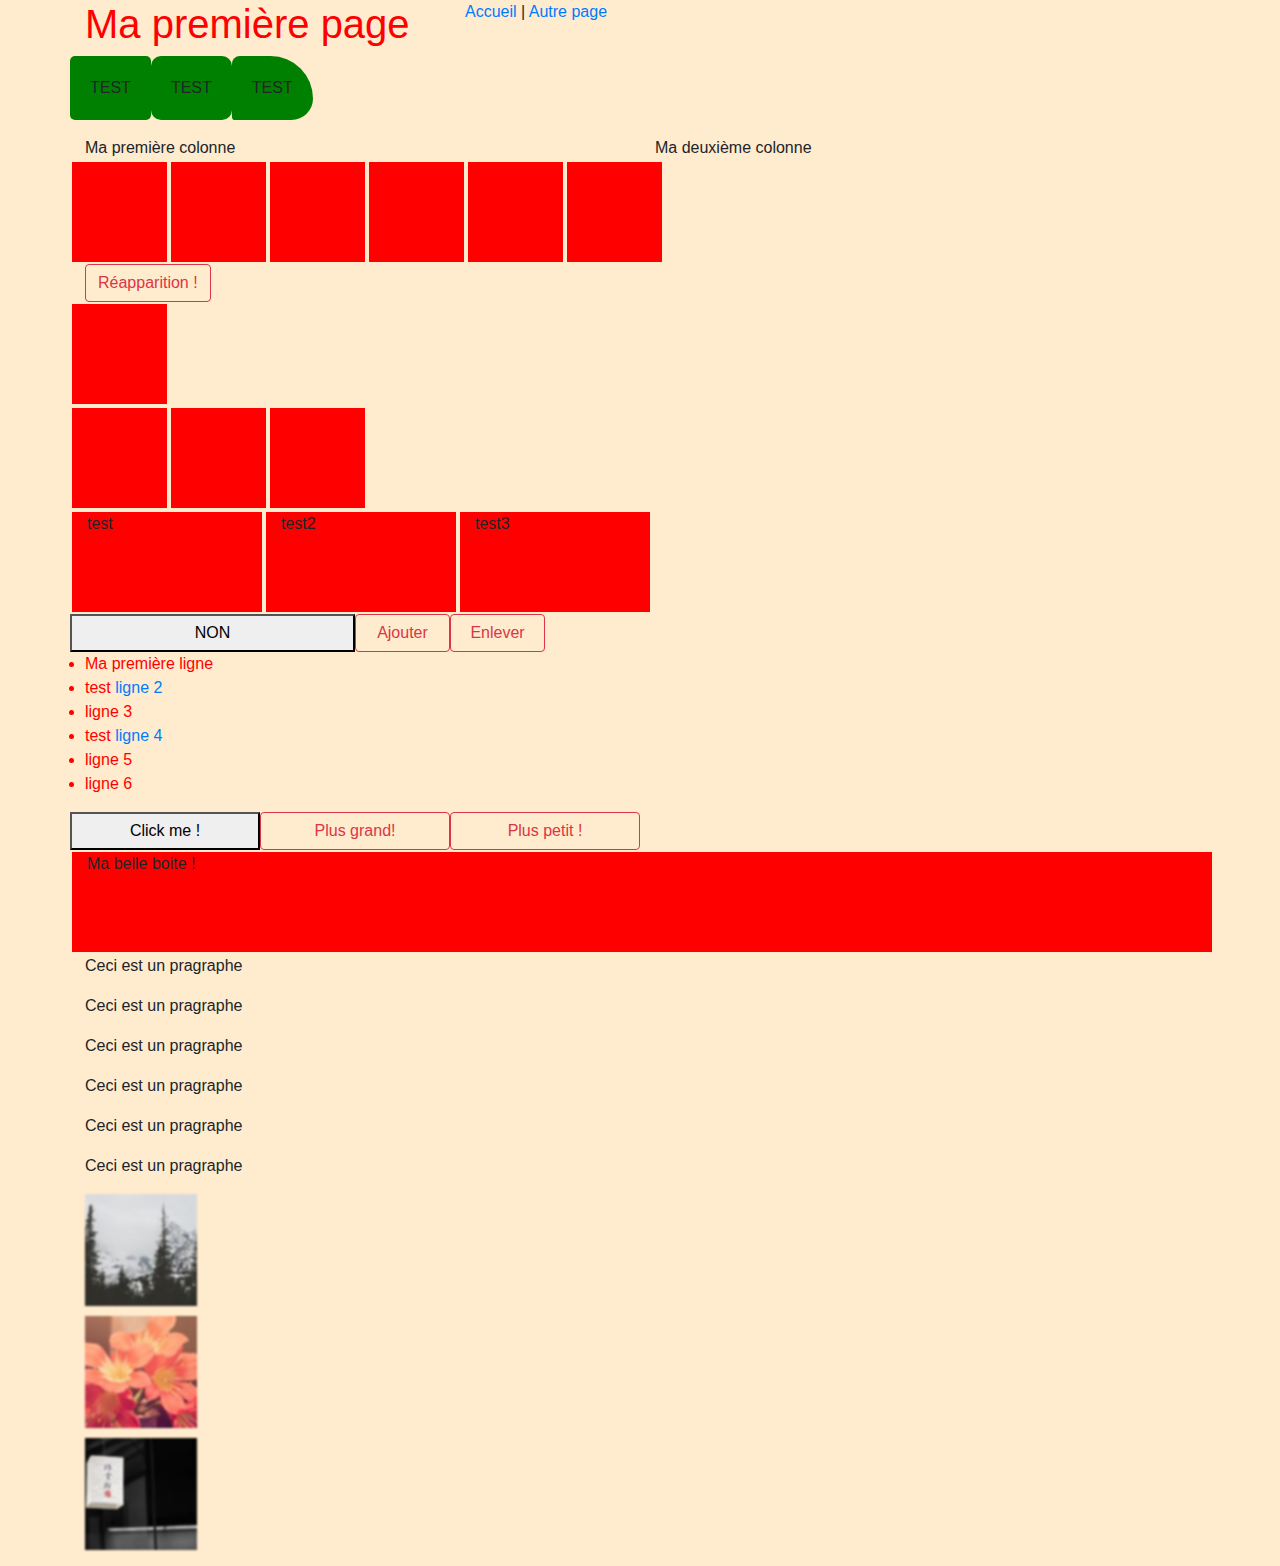
<file: index.html>
<!DOCTYPE html>
<!--
To change this license header, choose License Headers in Project Properties.
To change this template file, choose Tools | Templates
and open the template in the editor.
-->
<html>
    <head>
        <title>Ma première page github</title>
        <script src="monjs.js" type="text/javascript"></script>
        <meta charset="UTF-8">
        <meta name="viewport" content="width=device-width, initial-scale=1.0">
        <link href="https://stackpath.bootstrapcdn.com/bootstrap/4.4.1/css/bootstrap.min.css" rel="stylesheet">
        <link href="style.css" rel="stylesheet">
        <link href="css/style.css" rel="stylesheet">
        <script src="https://code.jquery.com/jquery-3.4.1.min.js"></script>    
        <script src="https://stackpath.bootstrapcdn.com/bootstrap/4.4.1/js/bootstrap.min.js"></script>
    </head>
    <body>
        <div class="container">
            <header class="row">
                <h1 class="col-4">Ma première page</h1>
                <nav class="col-8"> 
                    <a href="/">Accueil</a> | <a href="autre.html">Autre page</a>
                </nav>
            </header>
            <section class="row">
                <p class="exemple1">TEST</p>
                <p class="exemple2">TEST</p>
                <p class="exemple3">TEST</p>                        
            </section>
            <section class="row">
                <div class="col-6">Ma première colonne</div>
                <div class="col-6">Ma deuxième colonne</div>
            </section> 
            <!-- ce dessous je vais creer une div avec une boite rouge -->
            <section  id="effets" class="row">
                <div class="col-1"></div>
            </section> 
            <button id="test" class="btn btn-outline-danger"> Réapparition !</button>
                <section id="effets" class="row">
                <div class="col-1"></div>
                </section>
            <section id="tests" class="row">
                <div id="box1" class="col-1"></div>
                <div id="box2" class="col-1"></div>
                <div id="box3" class="col-1"></div>
            </section>
            <section id="animate" class="row">
                <div class="col-2">
                    test
                </div>
                <div class="col-2">
                    test2
                </div>
                <div class="col-2">
                    test3
                </div>
            </section>
            <section id="ecureuil" class="row">
                <button id="no-alerte" class="col-3">NON</button> <!--// je cree un bouton NOn au dessus des lignes de la liste-->
                <button id="plus" class="col-1 btn btn-outline-danger">Ajouter</button>
                <button id="moins" class="col-1 btn btn-outline-danger">Enlever</button>
                <ul class="col-12">
                    <li>Ma première ligne</li>
                    <li> test <a href="#ecureuil">ligne 2</a></li>
                    <li>ligne 3</li>
                    <li> test <a href="#ecureuil">ligne 4</a></li>
                    <li>ligne 5</li>
                    <li>ligne 6</li>
                </ul>
            </section>
            <section class="row" id="toggle">
                <button id="theToggle" class="col-2">Click me !</button>
                <button id="plusgrand" class="col-2 btn btn-outline-danger taille">Plus grand!</button>
                <button id="pluspetit" class="col-2 btn btn-outline-danger taille">Plus petit !</button>
                <div id="maBoite" class="col-12">Ma belle boite ! </div>
                <p class="col-12">Ceci est un pragraphe</p>
                <p class="col-12">Ceci est un pragraphe</p>
                <p class="col-12">Ceci est un pragraphe</p>
                <p class="col-12">Ceci est un pragraphe</p>
                <p class="col-12">Ceci est un pragraphe</p>
                <p class="col-12">Ceci est un pragraphe</p>
            </section>
            <section id="photos" class="row">
                <nav class="col-2">
                    <ul>                                      
                        <li><img src="images/vignette1.jpg" alt="vignette 1"></li>
                        <li><img src="images/vignette2.jpg" alt="vignette 2"></li>
                        <li><img src="images/vignette3.jpg" alt="vignette 3"></li>                  
                    </ul>
                </nav>
                <div class="col-10">
                    <img src="images/image1.jpg" alt="image 1">
                    <img src="images/image2.jpg" alt="image 2">
                    <img src="images/image3.jpg" alt="image 3">
                    
                </div>
            </section>
              
                      
                  
        <script src="monjs.js"></script>
    </body>
        </div>
</html>
</file>
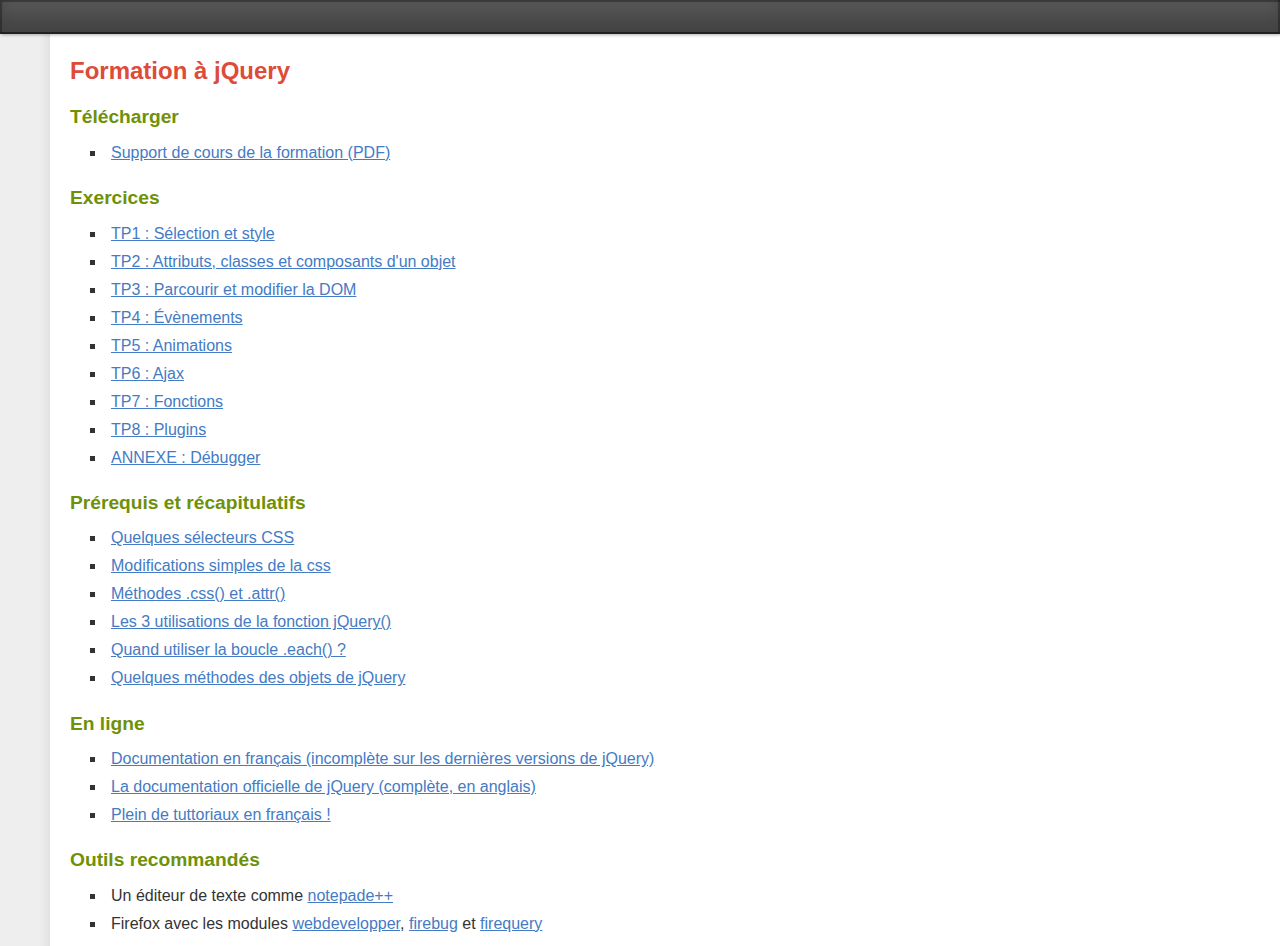
<file: jquery-exercices/index.htm>
<!DOCTYPE html PUBLIC "-//W3C//DTD XHTML 1.1//EN" "http://www.w3.org/TR/xhtml11/DTD/xhtml11.dtd">
<html xmlns="http://www.w3.org/1999/xhtml">
<head>
	<meta http-equiv="Content-Type" content="text/html; charset=utf-8" />
	<title>Execices - Formation jQuery</title>
	<!-- Styles et scripts de base -->
	<script type="text/javascript" src="script/jquery-latest.js"></script>
	<link rel="stylesheet" type="text/css" href="style/style.css" media="screen" />
	<link rel="stylesheet" type="text/css" href="style/sommaire.css" media="screen" />
</head>
<body class="sommaire">
<div id="header">

</div>
<div id="sommaire">
	<h1>Formation à jQuery</h1>
		<h2>Télécharger</h2>
		<ul>
			<li><a href="formation-jquery.pdf">Support de cours de la formation (PDF)</a></li>
		</ul>
		<h2>Exercices</h2>
		<ul>
			<li><a href="tp1.htm">TP1 : Sélection et style</a></li>
			<li><a href="tp2.htm">TP2 : Attributs, classes et composants d'un objet</a></li>
			<li><a href="tp3.htm">TP3 : Parcourir et modifier la DOM</a></li>
			<li><a href="tp4.htm">TP4 : Évènements</a></li>
			<li><a href="tp5.htm">TP5 : Animations</a></li>
			<li><a href="tp6.htm">TP6 : Ajax</a></li>
			<li><a href="tp7.htm">TP7 : Fonctions</a></li>
			<li><a href="tp8.htm">TP8 : Plugins</a></li>
			<li><a href="debugger.htm">ANNEXE : Débugger</a></li>
		</ul>
		<h2>Prérequis et récapitulatifs </h2>
		<ul>
			<li><a href="recap-css-sel.htm">Quelques sélecteurs CSS</a></li>
			<li><a href="recap-css-mod.htm">Modifications simples de la css</a></li>
			<li><a href="recap-attr-css.htm">Méthodes .css() et .attr()</a></li>
			<li><a href="recap-fn-jquery.htm">Les 3 utilisations de la fonction jQuery()</a></li>
			<li><a href="recap-each.htm">Quand utiliser la boucle .each() ?</a></li>
			<li><a href="recap-methodes.htm">Quelques méthodes des objets de jQuery</a></li>
		</ul>
		<h2>En ligne</h2>
		<ul>
			<li><a href="http://jquery.developpeur-web2.com/documentation.php" title="jquery.developpeur-web2.com" >Documentation en français (incomplète sur les dernières versions de jQuery)</a></li>
			<li><a href="http://jquery.com/" title="jquery.com">La documentation officielle de jQuery (complète, en anglais)</a></li>
			<li><a href="http://docs.jquery.com/Tutorials#Tutoriaux_en_Fran.C3.A7ais">Plein de tuttoriaux en fran&ccedil;ais !</a></li>
		</ul>	
		<h2>Outils recommandés</h2>
		<ul>
			<li>Un éditeur de texte comme <a href="http://notepad-plus-plus.org/fr/">notepade++</a></li>
			<li>Firefox avec les modules <a href="http://chrispederick.com/work/web-developer/">webdevelopper</a>, <a href="https://addons.mozilla.org/fr/firefox/addon/firebug/">firebug</a> et <a href="https://addons.mozilla.org/fr/firefox/addon/firequery/">firequery</a></li>
		</ul>
</div>
</body>
</html>
</file>
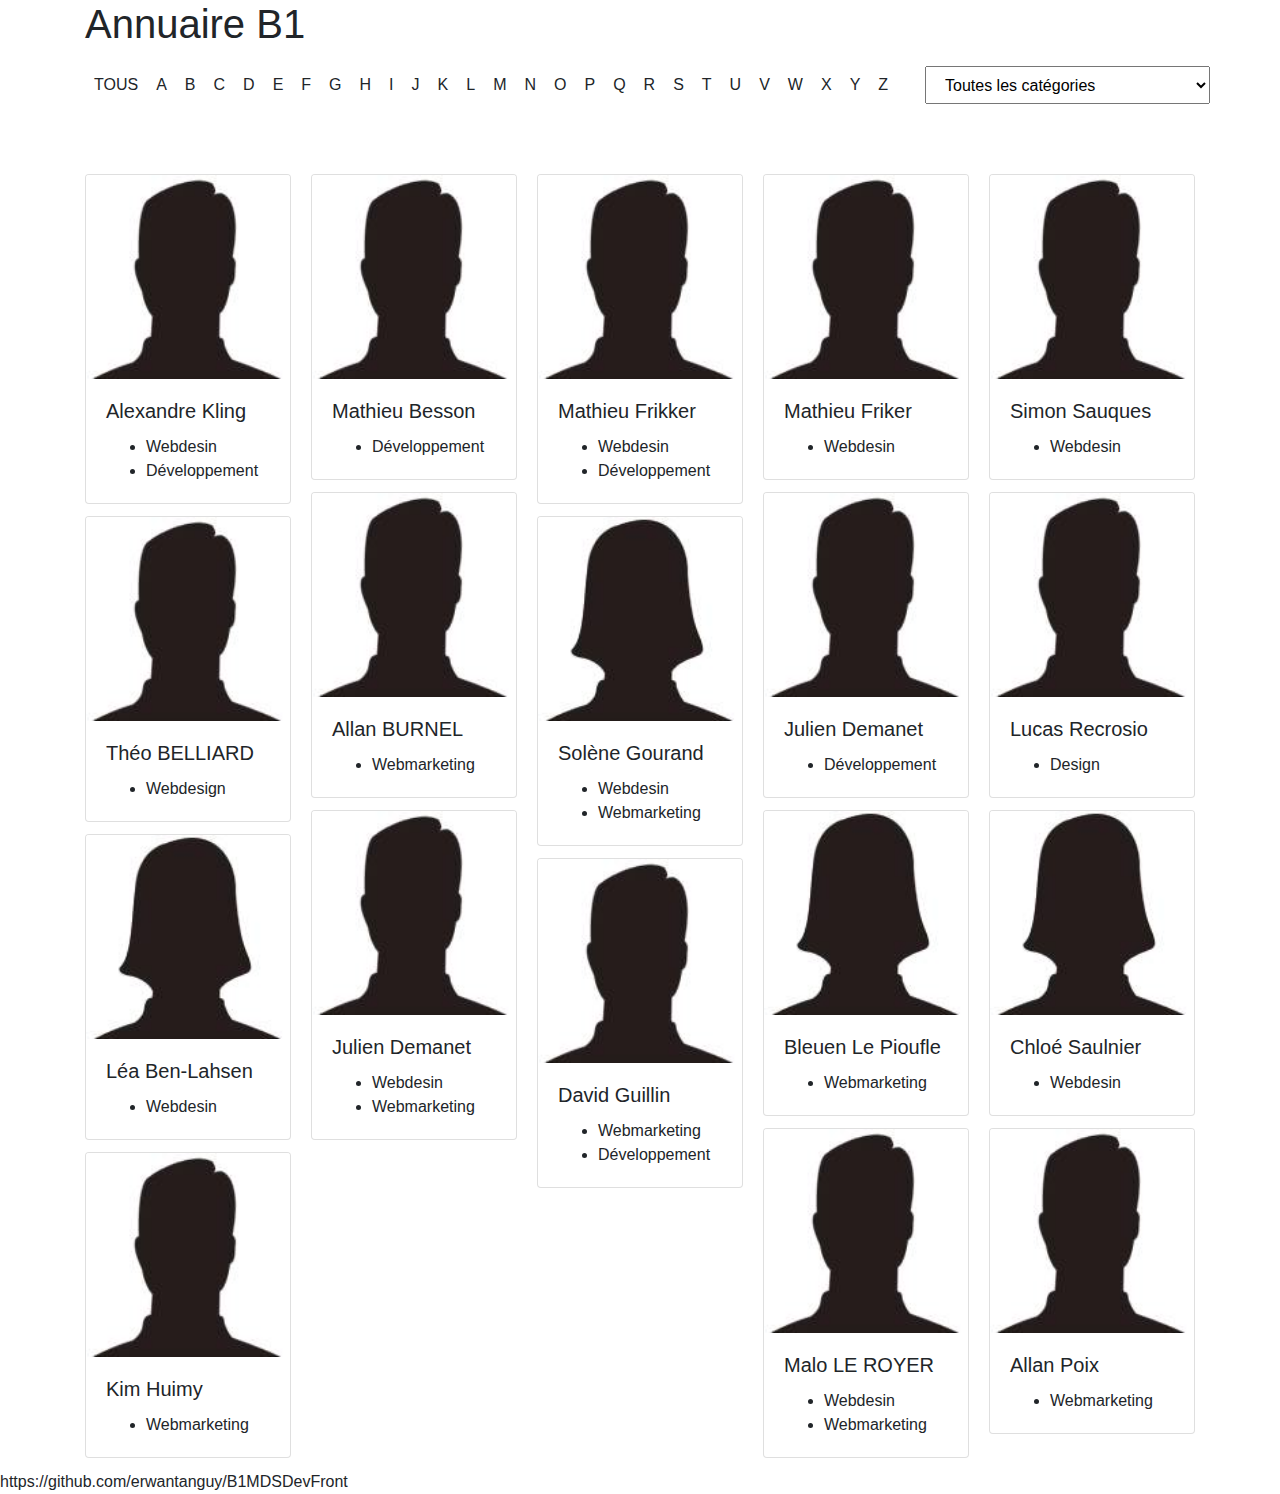
<file: annuaire.html>
<!DOCTYPE html>
<html>
    <head>
        <title>ANNUAIRE B1</title>
        <meta charset="UTF-8">
        <meta name="viewport" content="width=device-width, initial-scale=1.0">
        <link href="https://stackpath.bootstrapcdn.com/bootstrap/4.4.1/css/bootstrap.min.css" rel="stylesheet">
        <link href="css/sstyleannuaire.css" rel="stylesheet">
        <script src="https://code.jquery.com/jquery-3.4.1.min.js"></script>    
        <script src="https://stackpath.bootstrapcdn.com/bootstrap/4.4.1/js/bootstrap.min.js"></script>
    </head>
    <body class="annuaire">
        <div class="container">
            <header class="row">
                <h1 class="col-12">Annuaire B1</h1>
            </header>
            <main class="row">
                <nav class="col-9">
                    <ul class="nav">                       
                        <li class="nav-item">TOUS</li>
                        <li class="nav-item">A</li>
                        <li class="nav-item">B</li>
                        <li class="nav-item">C</li>
                        <li class="nav-item">D</li>
                        <li class="nav-item">E</li>
                        <li class="nav-item">F</li>
                        <li class="nav-item">G</li>
                        <li class="nav-item">H</li>
                        <li class="nav-item">I</li>
                        <li class="nav-item">J</li>
                        <li class="nav-item">K</li>
                        <li class="nav-item">L</li>
                        <li class="nav-item">M</li>
                        <li class="nav-item">N</li>
                        <li class="nav-item">O</li>
                        <li class="nav-item">P</li>
                        <li class="nav-item">Q</li>
                        <li class="nav-item">R</li>
                        <li class="nav-item">S</li>
                        <li class="nav-item">T</li>
                        <li class="nav-item">U</li>
                        <li class="nav-item">V</li>
                        <li class="nav-item">W</li>
                        <li class="nav-item">X</li>
                        <li class="nav-item">Y</li>
                        <li class="nav-item">Z</li>                    
                    </ul>
                </nav>
                <select class="col-3" id="categories">
                    <option value="all" selected> Toutes les catégories</option>
                    <option value="webdesign">Webdesign</option>
                    <option value="webmarketing">Webmarketing</option>
                    <option value="developpement">Développement</option>
                    <option value="design">Design</option>
                </select>
                <section class="col-12"  id="liste">
                    <!--
                    ci dessous les class "card-" sont des class de type bootstrap 
                    les data- on doit mettre data- ensuite on peut mettre la débomination que l'on souhaite
                    
                       balise option
                        balise select
                    
                    
                    -->
                    <div class="card-columns">
                     
                        
                       
                            <article class="card" data-cat="webdesign developpement" data-sexe="h" data-name="K">
                            <img class="card-img-top" alt="Alexandre Kling">
                            <div class="card-body">
                                <h5 class="card-title">Alexandre <span>Kling</span></h5>
                                <ul class="card-text">
                                    <li>Webdesin</li>
                                    <li>Développement</li>
                                </ul>
                            </div>
                        </article> 
                        <article class="card" data-cat="webdesign" data-sexe="h" data-name="B">
                            <img class="card-img-top" alt="Théo BELLIARD">
                            <div class="card-body">
                                <h5 class="card-title">Théo <span>BELLIARD</span></h5>
                                <ul class="card-text">
                                    <li>Webdesign</li>
                                </ul>
                            </div>
                        </article>
                        <article class="card" data-cat="webdesign" data-sexe="f" data-name="B">
                            <img class="card-img-top" alt="Léa Ben-Lahsen">
                            <div class="card-body">
                                <h5 class="card-title">Léa <span>Ben-Lahsen</span></h5>
                                <ul class="card-text">
                                    <li>Webdesin</li>
                                </ul>
                            </div>
                        </article>
                        <article class="card" data-cat="webmarketing" data-sexe="h" data-name="H">
                            <img class="card-img-top" alt="Kim Huimy">
                            <div class="card-body">
                                <h5 class="card-title">Kim <span>Huimy</span></h5>
                                <ul class="card-text">
                                    <li>Webmarketing</li>
                                </ul>
                            </div>
                        </article>
                        <article class="card" data-cat="developpement" data-sexe="h" data-name="B">
                            <img class="card-img-top" alt="Mathieu Besson ">
                            <div class="card-body">
                                <h5 class="card-title">Mathieu <span>Besson</span></h5>
                                <ul class="card-text">
                                    <li>Développement</li>
                                </ul>
                            </div>
                        </article>
                        <article class="card" data-cat="webmarketing" data-sexe="h" data-name="B">
                            <img class="card-img-top" alt="Allan BURNEL">
                            <div class="card-body">
                                <h5 class="card-title">Allan <span>BURNEL</span></h5>
                                <ul class="card-text">
                                    <li>Webmarketing</li>
                                </ul>
                            </div>
                        </article>
                        <article class="card" data-cat="webdesign webmarketing" data-sexe="h" data-name="D">
                            <img class="card-img-top" alt="Julien Demanet">
                            <div class="card-body">
                                <h5 class="card-title">Julien <span>Demanet</span></h5>
                                <ul class="card-text">
                                    <li>Webdesin</li>
                                    <li>Webmarketing</li>
                                </ul>
                            </div>
                        </article>
                        <article class="card" data-cat="webdesign developpement" data-sexe="h" data-name="F">
                            <img class="card-img-top" alt="Mathieu Frikker">
                            <div class="card-body">
                                <h5 class="card-title">Mathieu <span>Frikker</span></h5>
                                <ul class="card-text">
                                    <li>Webdesin</li>
                                    <li>Développement</li>
                                </ul>
                            </div>
                        </article>
                        <article class="card" data-cat="webdesign webmarketing" data-sexe="f" data-name="G">
                            <img class="card-img-top" alt="Solene Gourand">
                            <div class="card-body">
                                <h5 class="card-title">Solène <span>Gourand</span></h5>
                                <ul class="card-text">
                                    <li>Webdesin</li>
                                    <li>Webmarketing</li>
                                </ul>
                            </div>
                        </article>
                        <article class="card" data-cat="webmarketing developpement" data-sexe="h" data-name="G">
                            <img class="card-img-top" alt="David Guillin">
                            <div class="card-body">
                                <h5 class="card-title">David <span>Guillin</span></h5>
                                <ul class="card-text">
                                    <li>Webmarketing</li>
                                    <li>Développement</li>
                                </ul>
                            </div>
                        </article>
                        <article class="card" data-cat="webdesign" data-sexe="h" data-name="F">
                            <img class="card-img-top" alt="Mathieu Friker">
                            <div class="card-body">
                                <h5 class="card-title">Mathieu <span>Friker</span></h5>
                                <ul class="card-text">
                                    <li>Webdesin</li>
                                </ul>
                            </div>
                        </article>
                        <article class="card" data-cat="developpement" data-sexe="h" data-name="D">
                            <img class="card-img-top" alt="Julien Demanet">
                            <div class="card-body">
                                <h5 class="card-title">Julien <span>Demanet</span></h5>
                                <ul class="card-text">
                                    <li>Développement</li>
                                </ul>
                            </div>
                        </article>
                        <article class="card" data-cat="webmarketing" data-sexe="f" data-name="L">
                            <img class="card-img-top" alt="Bleuen Le Pioufle">
                            <div class="card-body">
                                <h5 class="card-title">Bleuen <span>Le Pioufle</span></h5>
                                <ul class="card-text">
                                    <li>Webmarketing</li>
                                </ul>
                            </div>
                        </article>
                        <article class="card" data-cat="webdesign webmarketing" data-sexe="h" data-name="L">
                            <img class="card-img-top" alt="Malo LE ROYER">
                            <div class="card-body">
                                <h5 class="card-title">Malo <span>LE ROYER</span></h5>
                                <ul class="card-text">
                                    <li>Webdesin</li>
                                    <li>Webmarketing</li>
                                </ul>
                            </div>
                        </article>
                        <article class="card" data-cat="webdesign" data-sexe="h" data-name="S">
                            <img class="card-img-top" alt="Simon Sauques">
                            <div class="card-body">
                                <h5 class="card-title">Simon <span>Sauques</span></h5>
                                <ul class="card-text">
                                    <li>Webdesin</li>
                                </ul>
                            </div>
                        </article>
                        <article class="card" data-cat="design" data-sexe="h" data-name="R">
                            <img class="card-img-top" alt="Lucas Recrosio">
                            <div class="card-body">
                                <h5 class="card-title">Lucas <span>Recrosio</span></h5>
                                <ul class="card-text">
                                    <li>Design</li>
                                </ul>
                            </div>
                        </article>
                        <article class="card" data-cat="webdesign" data-sexe="f" data-name="S">
                            <img class="card-img-top" alt="Chloé Saulnier">
                            <div class="card-body">
                                <h5 class="card-title">Chloé <span>Saulnier</span></h5>
                                <ul class="card-text">
                                    <li>Webdesin</li>
                                </ul>
                            </div>
                        </article>
                        <article class="card" data-cat="webmarketing" data-sexe="h" data-name="P">
                            <img class="card-img-top" alt="Allan Poix">
                            <div class="card-body">
                                <h5 class="card-title">Allan <span>Poix</span></h5>
                                <ul class="card-text">
                                    <li>Webmarketing</li>
                                </ul>
                            </div>
                        </article>
                    </div>
                </section>
            </main>
        </div>
        <script src="monjsannuaire.js"></script>
    </body>
</html>
                            
  

https://github.com/erwantanguy/B1MDSDevFront
</file>
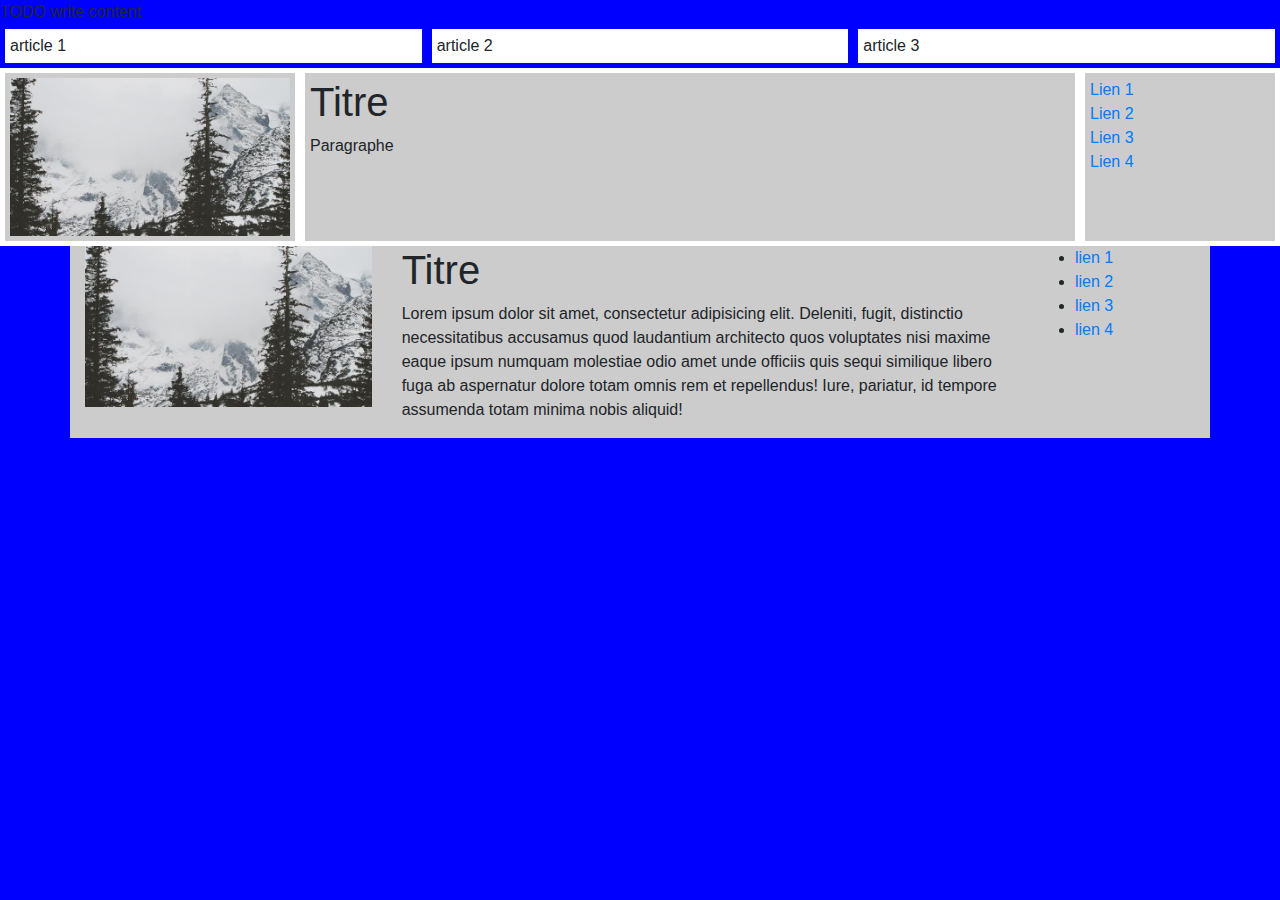
<file: responsive.html>
<!DOCTYPE html>

<html>
    <head>
        <title>TODO supply a title</title>
        <meta charset="UTF-8">
        <meta name="viewport" content="width=device-width, initial-scale=1.0">
        <link href="https://stackpath.bootstrapcdn.com/bootstrap/4.4.1/css/bootstrap.min.css" rel="stylesheet">
        <link href="responsive.css" rel="stylesheet">
        <script src="https://code.jquery.com/jquery-3.4.1.min.js"></script>    
        <script src="https://stackpath.bootstrapcdn.com/bootstrap/4.4.1/js/bootstrap.min.js"></script>
    </head>
    <body>
        <div>TODO write content</div>
        <aside class="tablet">TEST RESPONSIVE</aside>
        <section class="box">
            <article>article 1</article>
            <article>article 2</article>
            <article>article 3</article>                     
        </section>
        
       
        <section id="maboite">
            <nav>
                <ul>
                    <li><a href="#">Lien 1</a></li>
                    <li><a href="#">Lien 2</a></li>
                    <li><a href="#">Lien 3</a></li>
                    <li><a href="#">Lien 4</a></li>
                </ul>
            </nav>
            <figure>
                    <img src="images/image1.jpg" alt="image 1">            
            </figure>
            
            <article>
                <header>
                    <h1>Titre</h1>
                </header>    
                <p>Paragraphe</p>
             
             </article>
                            
        </section>
    <div class="container">    
            <section id="maboiteBootStrap" class="row">
                <article class="col-md-10">
                    <div class="row">
                        <figure class="col-lg-4">
                            <img src="images/image1.jpg" alt="mon image">
                        </figure>
                        <div class="col-lg-8">
                            <header>
                                <h1>Titre</h1>
                            </header>
                            <p>Lorem ipsum dolor sit amet, consectetur adipisicing elit. Deleniti, fugit, distinctio necessitatibus accusamus quod laudantium architecto quos voluptates nisi maxime eaque ipsum numquam molestiae odio amet unde officiis quis sequi similique libero fuga ab aspernatur dolore totam omnis rem et repellendus! Iure, pariatur, id tempore assumenda totam minima nobis aliquid!</p>
                        </div>
                    </div>
            </article>
            <nav class="col-md-2">
                <ul>
                    <li><a href="#">lien 1</a></li>
                    <li><a href="#">lien 2</a></li>
                    <li><a href="#">lien 3</a></li>
                    <li><a href="#">lien 4</a></li>
                </ul>
            </nav>
        </section>
        </div> 
    <script src="responsive.min.js"></script>
    </body>
</html>
</file>
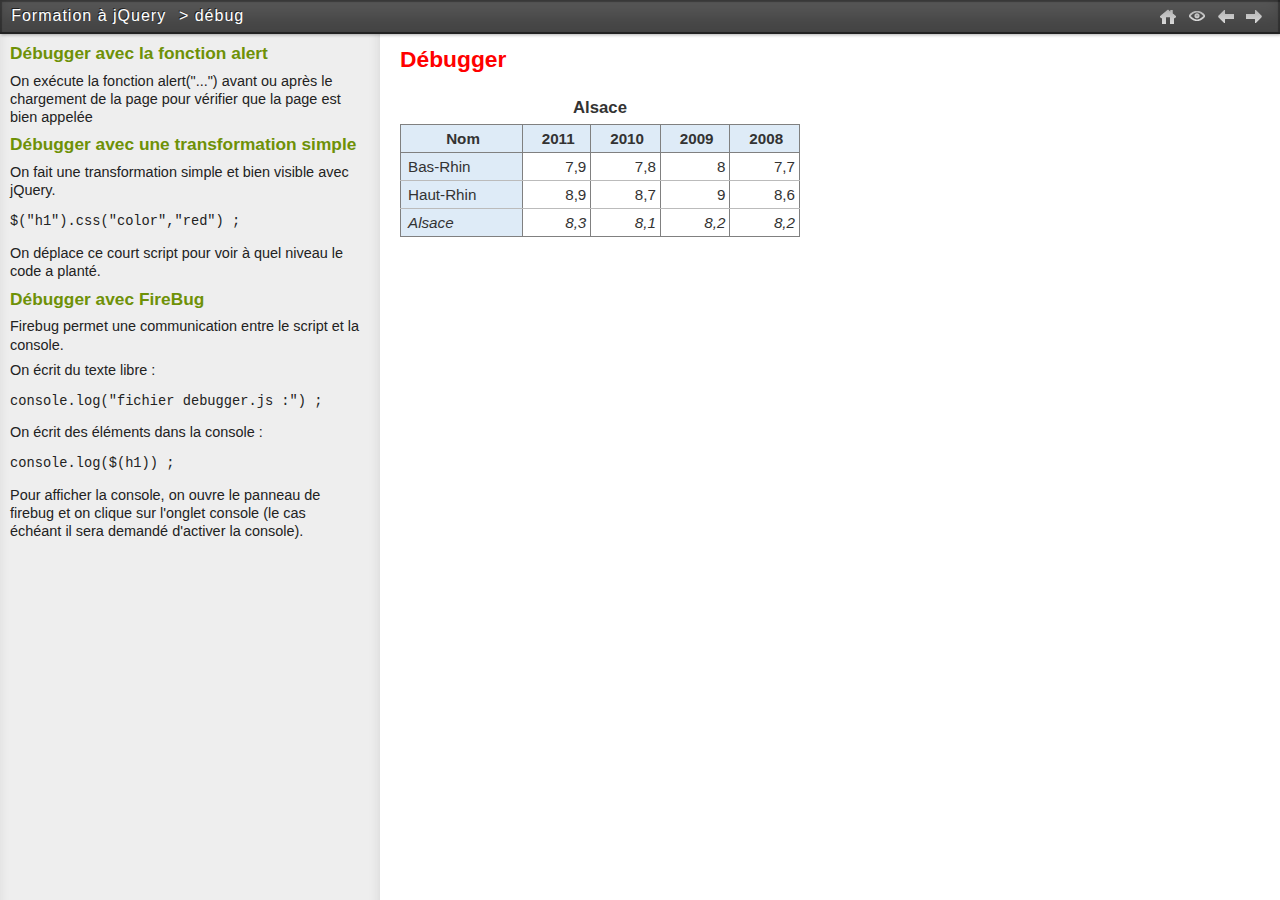
<file: jquery-exercices/debugger.htm>
<!DOCTYPE html PUBLIC "-//W3C//DTD XHTML 1.1//EN" "http://www.w3.org/TR/xhtml11/DTD/xhtml11.dtd">
<html xmlns="http://www.w3.org/1999/xhtml">
<head>
	<meta http-equiv="Content-Type" content="text/html; charset=utf-8" />
	<title>Corrigé - Débugger</title>
	<!-- Styles et scripts de base -->
	<script type="text/javascript" src="script/jquery-latest.js"></script>
	<link rel="stylesheet" type="text/css" href="style/style.css" media="screen" />
	<!-- Styles et scripts du tp -->
	<script type="text/javascript" src="script/debugger.js"></script>
</head>
<body>
<div id="header">
	<ul id="header-breadcrumb">
		<li><a href="index.htm">Formation à jQuery</a></li>
		<li> > débug</li>
	</ul>
	<ul id="header-extra">
		<li><a id="home" title="Revenir au sommaire des travaux pratiques" href="index.htm">Sommaire</a></li>
		<li><a id="eye" title="Voir le javacript" href="script/debugger.js">Source</a></li>
		<li><a id="precedent" title="TP 8" href="tp8.htm">Précédent</a></li>
		<li><a id="suivant" title="TP 1" href="tp1.htm">Suivant</a></li>
	</ul>
</div>
<div id="conteneur">
	<div id="demo">
		<h1>Débugger</h1>
		<table id="reg23">
			<caption>Alsace</caption>
			<thead>
				<tr>
					<th id="reg23nom">Nom</th>
					<th id="reg23t4">2011</th>
					<th id="reg23t3">2010</th>
					<th id="reg23t2">2009</th>
					<th id="reg23t1">2008</th>
				</tr>
			</thead>
			<tbody>
				<tr id="dep67">
					<th headers="reg23nom">Bas-Rhin</th>
					<td headers="reg23t4">7,9</td>
					<td headers="reg23t3">7,8</td>
					<td headers="reg23t2">8</td>
					<td headers="reg23t1">7,7</td>
				</tr>
				<tr id="dep68">
					<th headers="reg23nom">Haut-Rhin</th>
					<td headers="reg23t4">8,9</td>
					<td headers="reg23t3">8,7</td>
					<td headers="reg23t2">9</td>
					<td headers="reg23t1">8,6</td>
				</tr>
				<tr class="region-reference" id="reg23ref">
					<th headers="reg23nom">Alsace</th>
					<td headers="reg23t4">8,3</td>
					<td headers="reg23t3">8,1</td>
					<td headers="reg23t2">8,2</td>
					<td headers="reg23t1">8,2</td>
				</tr>
			</tbody>
		</table>
	</div>
	<div id="ennonce">
		<h2>Débugger avec la fonction alert</h2>
		<p>On exécute la fonction alert("...") avant ou après le chargement de la page pour vérifier que la page est bien appelée</p>
		<h2>Débugger avec une transformation simple</h2>
		<p>On fait une transformation simple et bien visible avec jQuery. </p>
		<pre>$("h1").css("color","red") ;</pre>
		<p>On d&eacute;place ce court script pour voir à quel niveau le code a plant&eacute;.</p>
		<h2>Débugger avec FireBug</h2>
		<p>Firebug permet une communication entre le script et la console.</p>
		<p>On écrit du texte libre :</p>
		<pre>console.log("fichier debugger.js :") ;</pre>
		<p>On écrit des éléments dans la console :</p>
		<pre>console.log($(h1)) ;</pre>
		<p>Pour afficher la console, on ouvre le panneau de firebug et on clique sur l'onglet console (le cas échéant il sera demandé d'activer la console).</p>

	</div>
</div>
</body>
</html>
</file>
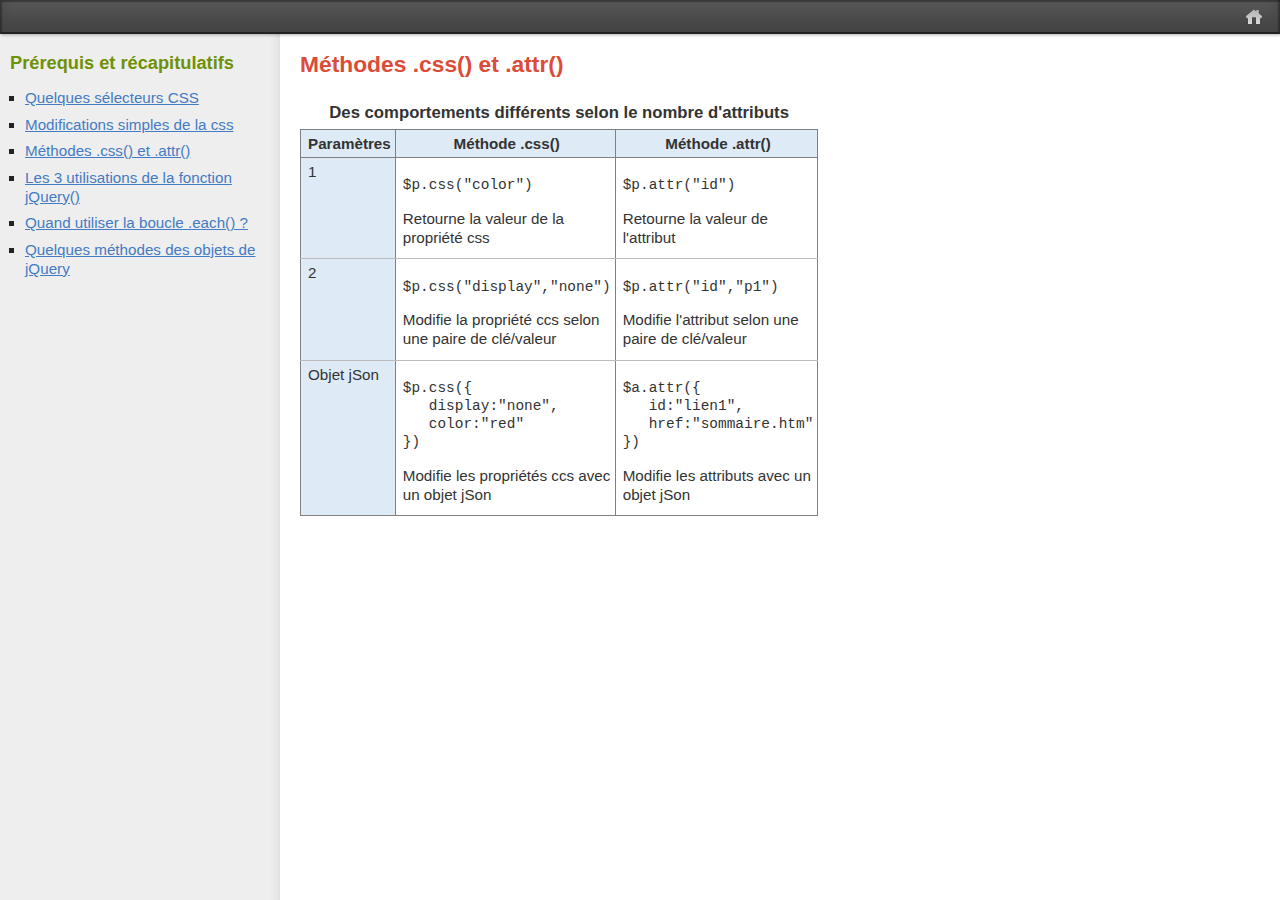
<file: jquery-exercices/recap-attr-css.htm>
<!DOCTYPE html PUBLIC "-//W3C//DTD XHTML 1.1//EN" "http://www.w3.org/TR/xhtml11/DTD/xhtml11.dtd">
<html xmlns="http://www.w3.org/1999/xhtml"><head>
	<meta http-equiv="Content-Type" content="text/html; charset=utf-8" />
	<title>Formation jQuery</title>
	<!-- Styles et scripts de base -->
	<link rel="stylesheet" type="text/css" href="style/style.css" media="screen" />
	<link rel="stylesheet" type="text/css" href="style/cours.css" media="screen" />
</head>
<body class="sommaire">

<div id="header">
	<ul id="header-extra">
		<li><a id="home" title="Revenir au sommaire des travaux pratiques" href="index.htm">Sommaire</a></li>
	</ul>
</div>
<div id="conteneur">
	<div id="contenu">
			<h1>Méthodes .css() et .attr()</h1>
			<table>
			<caption>Des comportements différents selon le nombre d'attributs</caption>

			<thead>
				<tr>
					<th>Paramètres</th>
					<th>Méthode .css()</th>
					<th>Méthode .attr()</th>
				</tr>
			</thead>
			<tbody>
				<tr>
					<th>1</th>
					<td>
						<pre>$p.css("color")</pre>
						<p>Retourne la valeur de la propriété css</p>
					</td>
					<td>
						<pre>$p.attr("id")</pre>
						<p>Retourne la valeur de l'attribut</p>

					</td>
				</tr>
				<tr>
					<th>2</th>
					<td>
						<pre>$p.css("display","none")</pre>
						<p>Modifie la propriété ccs selon une paire de clé/valeur</p>
					</td>
					<td>

						<pre>$p.attr("id","p1")</pre>
						<p>Modifie l'attribut selon une paire de clé/valeur</p>
					</td>
				</tr>
				<tr>
					<th>Objet jSon</th>
					<td>
						
<pre>$p.css({
   display:"none",    
   color:"red"
})</pre>


						<p>Modifie les propriétés ccs avec un objet jSon</p>
					</td>
					<td>
						
<pre>$a.attr({
   id:"lien1",
   href:"sommaire.htm"
})</pre>
						<p>Modifie les attributs avec un objet jSon</p>
					</td>

				</tr>
			</tbody>
		</table>
	</div><!-- fin contenu -->
	<div id="menu">
		<h2>Prérequis et récapitulatifs </h2>
		<ul>
			<li><a href="recap-css-sel.htm">Quelques sélecteurs CSS</a></li>
			<li><a href="recap-css-mod.htm">Modifications simples de la css</a></li>
			<li><a href="recap-attr-css.htm">Méthodes .css() et .attr()</a></li>
			<li><a href="recap-fn-jquery.htm">Les 3 utilisations de la fonction jQuery()</a></li>
			<li><a href="recap-each.htm">Quand utiliser la boucle .each() ?</a></li>
			<li><a href="recap-methodes.htm">Quelques méthodes des objets de jQuery</a></li>
		</ul>
	</div>
</div>
</body>
</html>
</file>
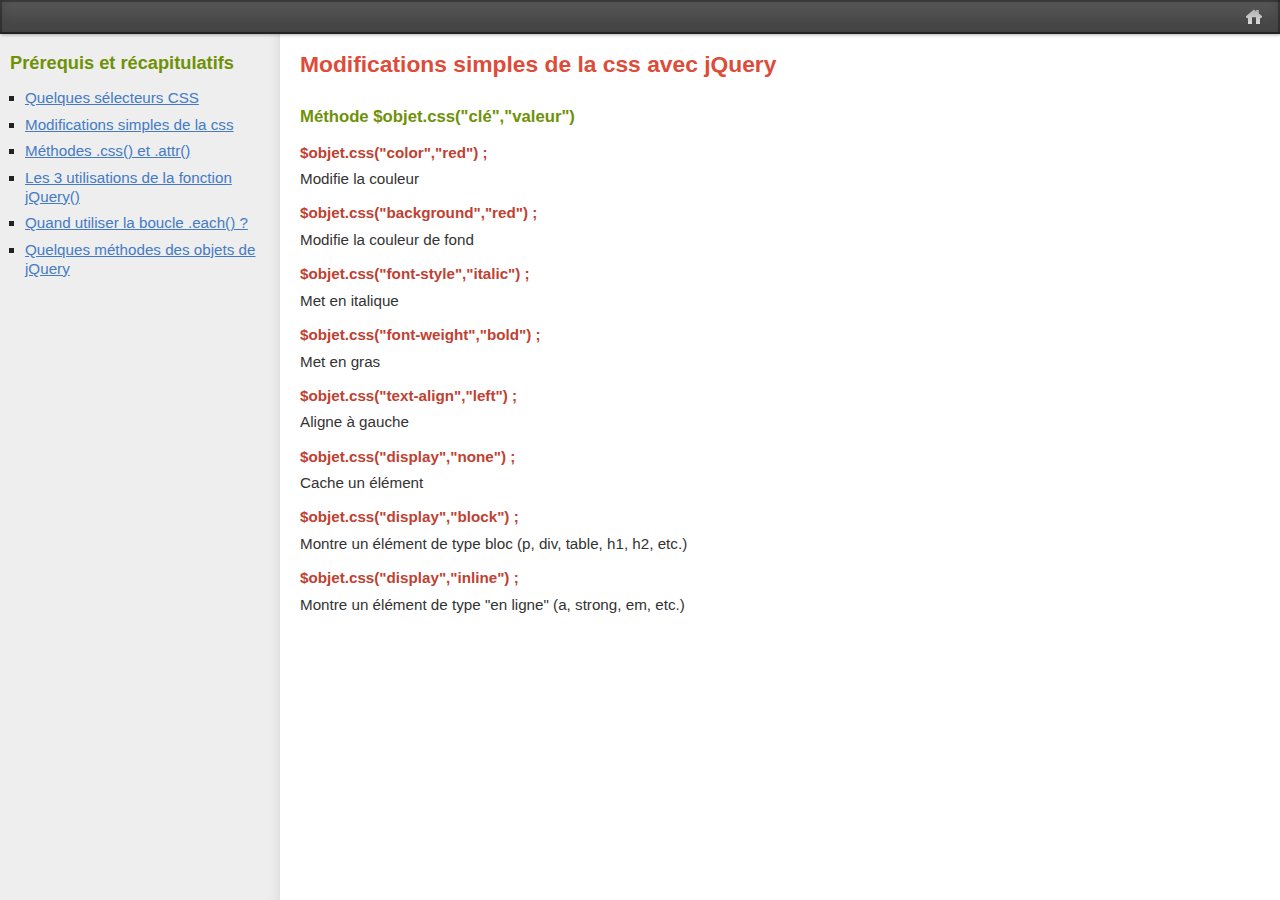
<file: jquery-exercices/recap-css-mod.htm>
<!DOCTYPE html PUBLIC "-//W3C//DTD XHTML 1.1//EN" "http://www.w3.org/TR/xhtml11/DTD/xhtml11.dtd">
<html xmlns="http://www.w3.org/1999/xhtml">
<head>
	<meta http-equiv="Content-Type" content="text/html; charset=utf-8" />
	<title>Formation jQuery</title>
	<!-- Styles et scripts de base -->
	<link rel="stylesheet" type="text/css" href="style/style.css" media="screen" />
	<link rel="stylesheet" type="text/css" href="style/cours.css" media="screen" />
</head>
<body class="sommaire">
<div id="header">
	<ul id="header-extra">
		<li><a id="home" title="Revenir au sommaire des travaux pratiques" href="index.htm">Sommaire</a></li>
	</ul>
</div>
<div id="conteneur">
	<div id="contenu">
		<h1>Modifications simples de la css avec jQuery</h1>
		<h2>Méthode $objet.css("clé","valeur") </h2>
		<h3>$objet.css("color","red") ; </h3>
		<p>Modifie la couleur</p>
		<h3>$objet.css("background","red") ; </h3>
		<p>Modifie la couleur de fond</p>
		<h3>$objet.css("font-style","italic") ; </h3>
		<p>Met en italique</p>
		<h3>$objet.css("font-weight","bold") ; </h3>
		<p>Met en gras</p>
		<h3>$objet.css("text-align","left") ; </h3>
		<p>Aligne à gauche</p>
		<h3>$objet.css("display","none") ; </h3>
		<p>Cache un élément</p>
		<h3>$objet.css("display","block") ; </h3>
		<p>Montre un élément de type bloc (p, div, table, h1, h2, etc.)</p>
		<h3>$objet.css("display","inline") ; </h3>
		<p>Montre un élément de type "en ligne" (a, strong, em, etc.)</p>
	</div><!-- fin contenu -->
	<div id="menu">
		<h2>Prérequis et récapitulatifs </h2>
		<ul>
			<li><a href="recap-css-sel.htm">Quelques sélecteurs CSS</a></li>
			<li><a href="recap-css-mod.htm">Modifications simples de la css</a></li>
			<li><a href="recap-attr-css.htm">Méthodes .css() et .attr()</a></li>
			<li><a href="recap-fn-jquery.htm">Les 3 utilisations de la fonction jQuery()</a></li>
			<li><a href="recap-each.htm">Quand utiliser la boucle .each() ?</a></li>
			<li><a href="recap-methodes.htm">Quelques méthodes des objets de jQuery</a></li>
		</ul>
	</div>
</div>
</body>
</html>
</file>
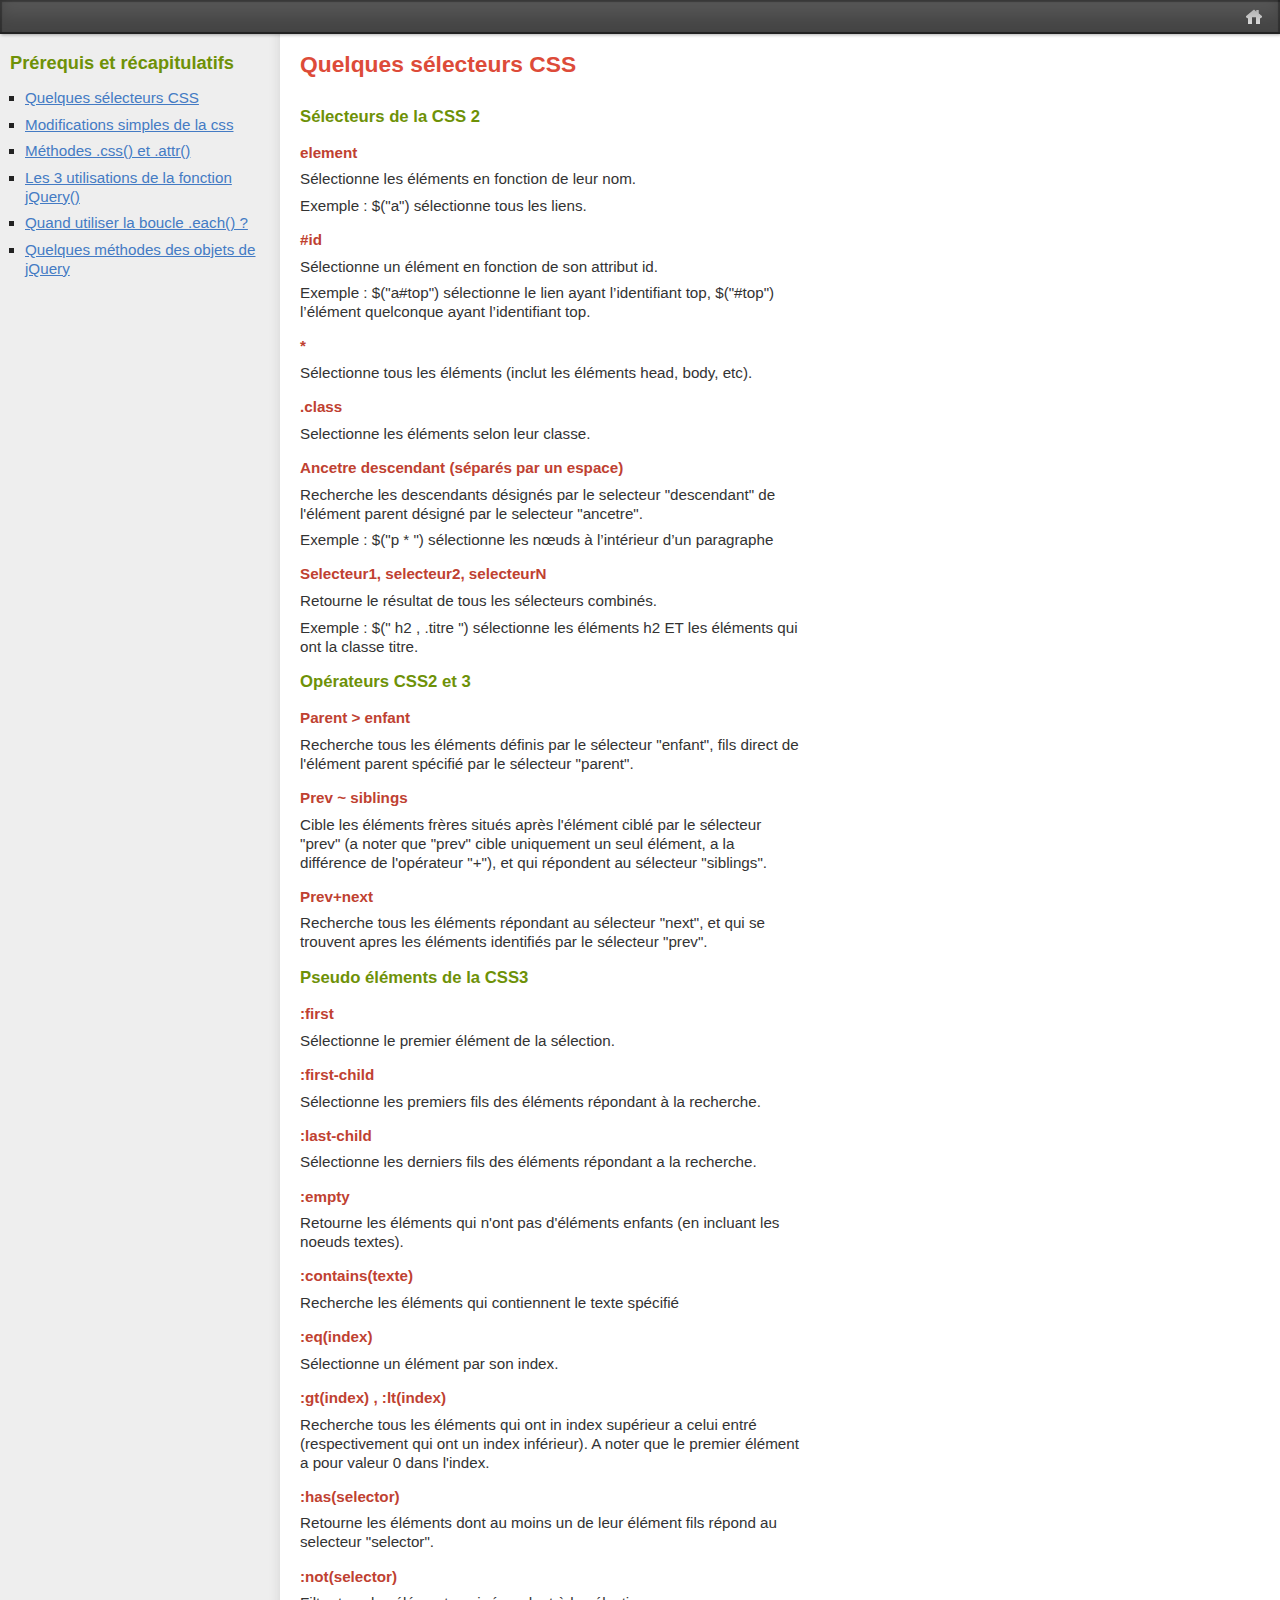
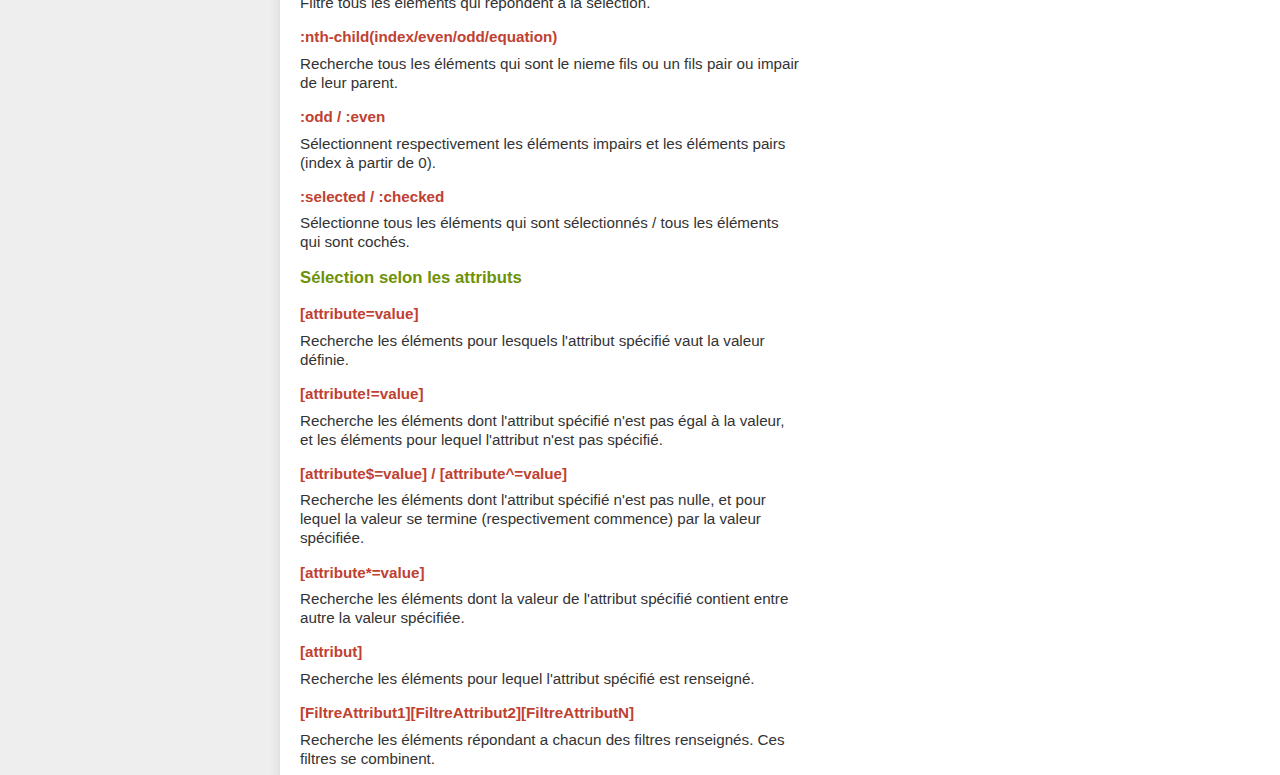
<file: jquery-exercices/recap-css-sel.htm>
<!DOCTYPE html PUBLIC "-//W3C//DTD XHTML 1.1//EN" "http://www.w3.org/TR/xhtml11/DTD/xhtml11.dtd">
<html xmlns="http://www.w3.org/1999/xhtml">
<head>
	<meta http-equiv="Content-Type" content="text/html; charset=utf-8" />
	<title>Formation jQuery</title>
	<!-- Styles et scripts de base -->
	<link rel="stylesheet" type="text/css" href="style/style.css" media="screen" />
	<link rel="stylesheet" type="text/css" href="style/cours.css" media="screen" />
</head>
<body class="sommaire">
<div id="header">
	<ul id="header-extra">
		<li><a id="home" title="Revenir au sommaire des travaux pratiques" href="index.htm">Sommaire</a></li>
	</ul>
</div>
<div id="conteneur">
	<div id="contenu">
		<h1>Quelques sélecteurs CSS</h1>
		<h2>Sélecteurs de la CSS 2</h2>
		<h3>element </h3>
		<p>Sélectionne les éléments en fonction de leur nom.</p>
		<p>Exemple : $("a") sélectionne tous les liens.</p>
		<h3>#id </h3>
		<p>Sélectionne un élément en fonction de son attribut id.</p>
		<p>Exemple : $("a#top") sélectionne le lien ayant l’identifiant top, $("#top") l’élément quelconque ayant l’identifiant top.</p>
		<h3>* </h3>
		<p>Sélectionne tous les éléments (inclut les éléments head, body, etc).</p>
		<h3>.class  </h3>
		<p>Selectionne les éléments selon leur classe.</p>
		<h3>Ancetre descendant  (séparés par un espace) </h3>
		<p>Recherche les descendants désignés par le selecteur "descendant" de l'élément parent désigné par le selecteur "ancetre".</p>
		<p>Exemple  : $("p * ")  sélectionne les nœuds à l’intérieur d’un paragraphe</p>
		<h3>Selecteur1, selecteur2, selecteurN </h3>
		<p>Retourne le résultat de tous les sélecteurs combinés.</p>
		<p>Exemple : $(" h2 , .titre ") sélectionne les éléments h2 ET les éléments qui ont la classe titre.</p>
		<h2>Opérateurs CSS2 et 3</h2>
		<h3>Parent > enfant </h3>
		<p>Recherche tous les éléments définis par le sélecteur "enfant", fils direct de l'élément parent spécifié par le sélecteur "parent".</p>
		<h3>Prev ~ siblings</h3> 
		<p>Cible les éléments frères situés après l'élément ciblé par le sélecteur "prev" (a noter que "prev" cible uniquement un seul élément, a la différence de l'opérateur "+"), et qui répondent au sélecteur "siblings".</p>
		<h3>Prev+next  </h3>
		<p>Recherche tous les éléments répondant au sélecteur "next", et qui se trouvent apres les éléments identifiés par le sélecteur "prev".</p>
		<h2>Pseudo éléments de la CSS3</h2>
		<h3>:first </h3>
		<p>Sélectionne le premier élément de la sélection.</p>
		<h3>:first-child  </h3>
		<p>Sélectionne les premiers fils des éléments répondant à la recherche.</p>
		<h3>:last-child  </h3>
		<p>Sélectionne les derniers fils des éléments répondant a la recherche.</p>
		<h3>:empty  </h3>
		<p>Retourne les éléments qui n'ont pas d'éléments enfants (en incluant les noeuds textes).</p>
		<h3>:contains(texte)  </h3>
		<p>Recherche les éléments qui contiennent le texte spécifié</p>
		<h3>:eq(index) </h3>
		<p>Sélectionne un élément par son index.</p>
		<h3>:gt(index) , :lt(index)  </h3>
		<p>Recherche tous les éléments qui ont in index supérieur a celui entré (respectivement qui ont un index inférieur). A noter que le premier élément a pour valeur 0 dans l'index.</p>
		<h3>:has(selector)  </h3>
		<p>Retourne les éléments dont au moins un de leur élément fils répond au selecteur "selector".</p>
		<h3>:not(selector)  </h3>
		<p>Filtre tous les éléments qui répondent à la sélection.</p>
		<h3>:nth-child(index/even/odd/equation)  </h3>
		<p>Recherche tous les éléments qui sont le nieme fils ou un fils pair ou impair de leur parent.</p>
		<h3>:odd  / :even  </h3>
		<p>Sélectionnent respectivement les éléments impairs et les éléments pairs (index à partir de 0).</p>
		<h3>:selected  /  :checked  </h3>
		<p>Sélectionne tous les éléments qui sont sélectionnés / tous les éléments qui sont cochés.</p>
		<h2>Sélection selon les attributs</h2>
		<h3>[attribute=value] </h3>
		<p>Recherche les éléments pour lesquels l'attribut spécifié vaut la valeur définie.</p>
		<h3>[attribute!=value]  </h3>
		<p>Recherche les éléments dont l'attribut spécifié n'est pas égal à la valeur, et les éléments pour lequel l'attribut n'est pas spécifié.</p>
		<h3>[attribute$=value] / [attribute^=value]  </h3>
		<p>Recherche les éléments dont l'attribut spécifié n'est pas nulle, et pour lequel la valeur se termine (respectivement commence) par la valeur spécifiée.</p>
		<h3>[attribute*=value]  </h3>
		<p>Recherche les éléments dont la valeur de l'attribut spécifié contient entre autre la valeur spécifiée.</p>
		<h3>[attribut]  </h3>
		<p>Recherche les éléments pour lequel l'attribut spécifié est renseigné.</p>
		<h3>[FiltreAttribut1][FiltreAttribut2][FiltreAttributN]  </h3>
		<p>Recherche les éléments répondant a chacun des filtres renseignés. Ces filtres se combinent.</p>
	</div><!-- fin contenu -->
	<div id="menu">
		<h2>Prérequis et récapitulatifs </h2>
		<ul>
			<li><a href="recap-css-sel.htm">Quelques sélecteurs CSS</a></li>
			<li><a href="recap-css-mod.htm">Modifications simples de la css</a></li>
			<li><a href="recap-attr-css.htm">Méthodes .css() et .attr()</a></li>
			<li><a href="recap-fn-jquery.htm">Les 3 utilisations de la fonction jQuery()</a></li>
			<li><a href="recap-each.htm">Quand utiliser la boucle .each() ?</a></li>
			<li><a href="recap-methodes.htm">Quelques méthodes des objets de jQuery</a></li>
		</ul>
	</div>
</div>
</body>
</html>
</file>
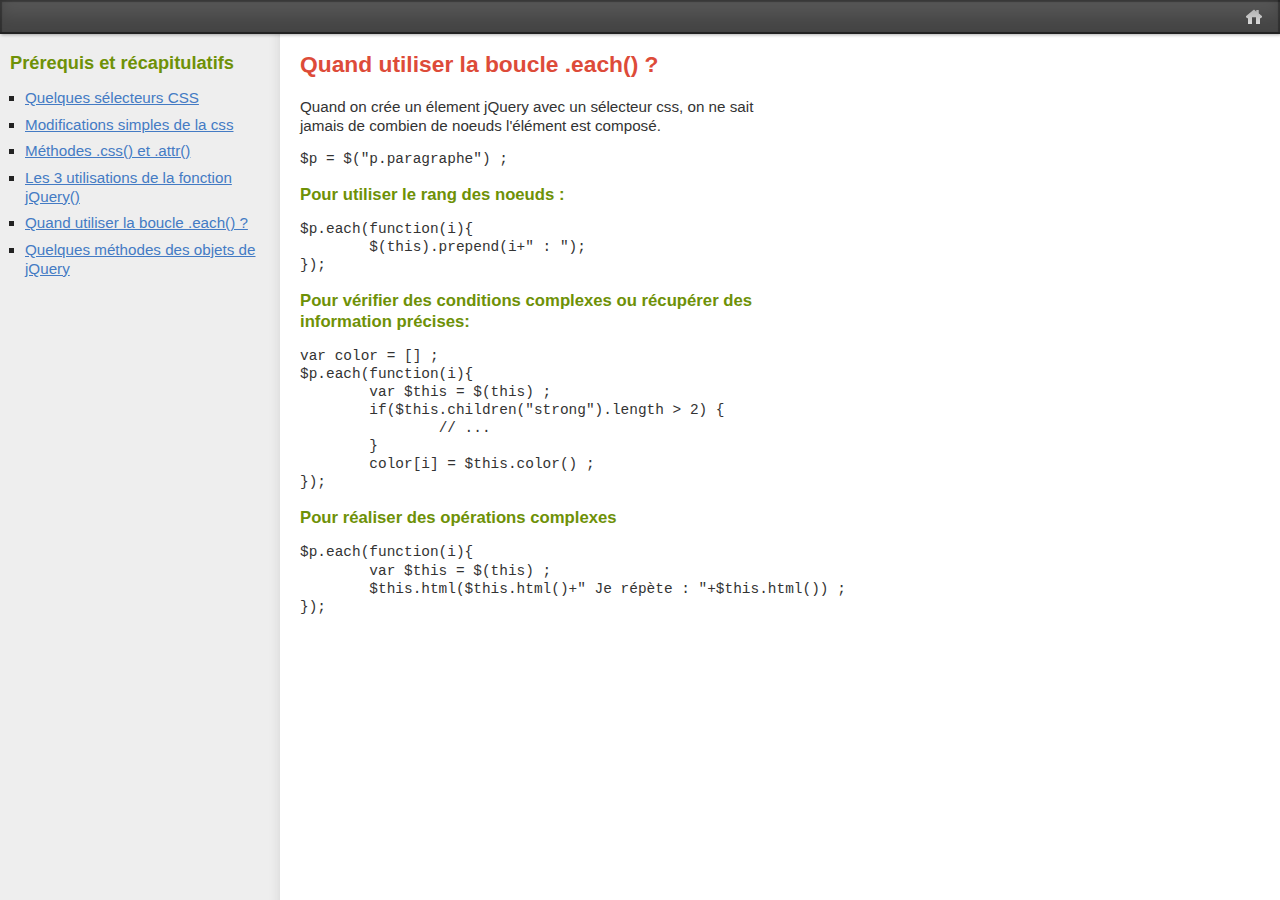
<file: jquery-exercices/recap-each.htm>
<!DOCTYPE html PUBLIC "-//W3C//DTD XHTML 1.1//EN" "http://www.w3.org/TR/xhtml11/DTD/xhtml11.dtd">
<html xmlns="http://www.w3.org/1999/xhtml"><head>
	<meta http-equiv="Content-Type" content="text/html; charset=utf-8" />
	<title> Formation jQuery</title>
	<!-- Styles et scripts de base -->
	<script type="text/javascript" src="script/jquery-latest.js"></script>
	<link rel="stylesheet" type="text/css" href="style/style.css" media="screen" />
	<link rel="stylesheet" type="text/css" href="style/cours.css" media="screen" />
</head>
<body class="sommaire">
<div id="header">
	<ul id="header-extra">
		<li><a id="home" title="Revenir au sommaire des travaux pratiques" href="index.htm">Sommaire</a></li>
	</ul>
</div>
<div id="conteneur">
	<div id="contenu">
	
<h1>Quand utiliser la boucle .each() ?</h1>
<p>Quand on crée un élement jQuery avec un sélecteur css, on ne sait jamais de combien de noeuds l'élément est composé.</p>
<pre>$p = $("p.paragraphe") ;</pre>
<h2>Pour utiliser le rang des noeuds :</h2>
<pre>$p.each(function(i){
	$(this).prepend(i+" : ");
});</pre>
<h2>Pour vérifier des conditions complexes ou récupérer des information précises:</h2>
<pre>var color = [] ;
$p.each(function(i){
	var $this = $(this) ;
	if($this.children("strong").length > 2) { 
		// ... 
	}
	color[i] = $this.color() ;
});</pre>
<h2>Pour réaliser des opérations complexes</h2>
<pre>$p.each(function(i){
	var $this = $(this) ;
	$this.html($this.html()+" Je répète : "+$this.html()) ;
});</pre>

	</div><!-- fin contenu -->
	<div id="menu">
		<h2>Prérequis et récapitulatifs </h2>
		<ul>
			<li><a href="recap-css-sel.htm">Quelques sélecteurs CSS</a></li>
			<li><a href="recap-css-mod.htm">Modifications simples de la css</a></li>
			<li><a href="recap-attr-css.htm">Méthodes .css() et .attr()</a></li>
			<li><a href="recap-fn-jquery.htm">Les 3 utilisations de la fonction jQuery()</a></li>
			<li><a href="recap-each.htm">Quand utiliser la boucle .each() ?</a></li>
			<li><a href="recap-methodes.htm">Quelques méthodes des objets de jQuery</a></li>
		</ul>
	</div>
</div>
</body>
</html>
</file>
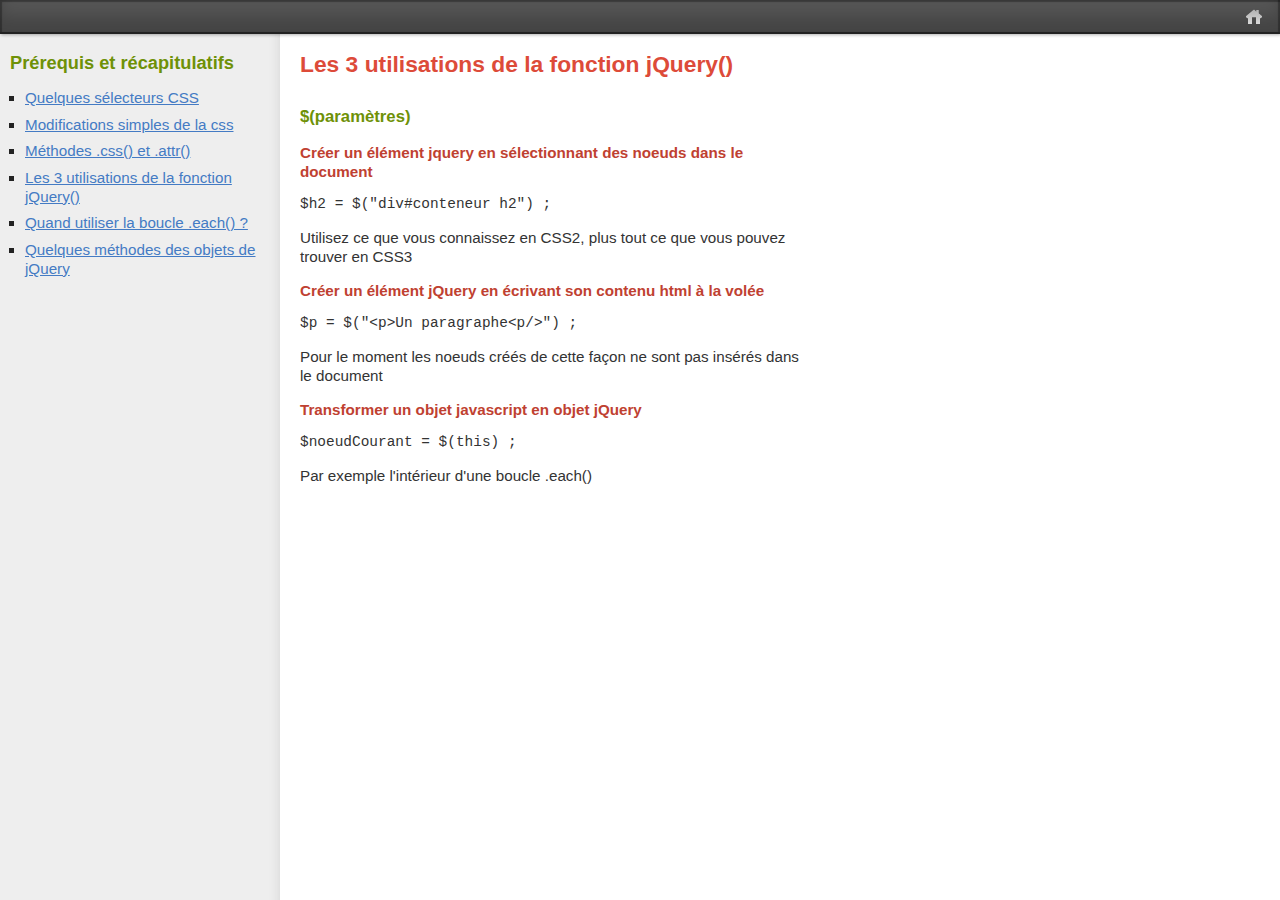
<file: jquery-exercices/recap-fn-jquery.htm>
<!DOCTYPE html PUBLIC "-//W3C//DTD XHTML 1.1//EN" "http://www.w3.org/TR/xhtml11/DTD/xhtml11.dtd">
<html xmlns="http://www.w3.org/1999/xhtml">
<head>
	<meta http-equiv="Content-Type" content="text/html; charset=utf-8" />
	<title>Formation jQuery</title>
	<!-- Styles et scripts de base -->
	<script type="text/javascript" src="script/jquery-latest.js"></script>
	<link rel="stylesheet" type="text/css" href="style/style.css" media="screen" />
	<link rel="stylesheet" type="text/css" href="style/cours.css" media="screen" />
</head>
<body class="sommaire">
<div id="header">
	<ul id="header-extra">
		<li><a id="home" title="Revenir au sommaire des travaux pratiques" href="index.htm">Sommaire</a></li>
	</ul>
</div>
<div id="conteneur">
	<div id="contenu">
		<h1>Les 3 utilisations de la fonction jQuery()</h1>
		<h2>$(paramètres)</h2>
		<h3>Créer un élément jquery en sélectionnant des noeuds dans le document</h3>
		<pre>$h2 = $("div#conteneur h2") ;</pre>
		<p>Utilisez ce que vous connaissez en CSS2, plus tout ce que vous pouvez trouver en CSS3</p>
		<h3>Créer un élément jQuery en écrivant son contenu html à la volée</h3>
		<pre>$p = $("&lt;p&gt;Un paragraphe&lt;p/&gt;") ;</pre>
		<p>Pour le moment les noeuds créés de cette façon ne sont pas insérés dans le document</p>
		<h3>Transformer un objet javascript en objet jQuery</h3>
		<pre>$noeudCourant = $(this) ;</pre>
		<p>Par exemple l'intérieur d'une boucle .each()</p>
	</div><!-- fin contenu -->
	<div id="menu">
		<h2>Prérequis et récapitulatifs </h2>
		<ul>
			<li><a href="recap-css-sel.htm">Quelques sélecteurs CSS</a></li>
			<li><a href="recap-css-mod.htm">Modifications simples de la css</a></li>
			<li><a href="recap-attr-css.htm">Méthodes .css() et .attr()</a></li>
			<li><a href="recap-fn-jquery.htm">Les 3 utilisations de la fonction jQuery()</a></li>
			<li><a href="recap-each.htm">Quand utiliser la boucle .each() ?</a></li>
			<li><a href="recap-methodes.htm">Quelques méthodes des objets de jQuery</a></li>
		</ul>
	</div>
</div>
</body>
</html>
</file>
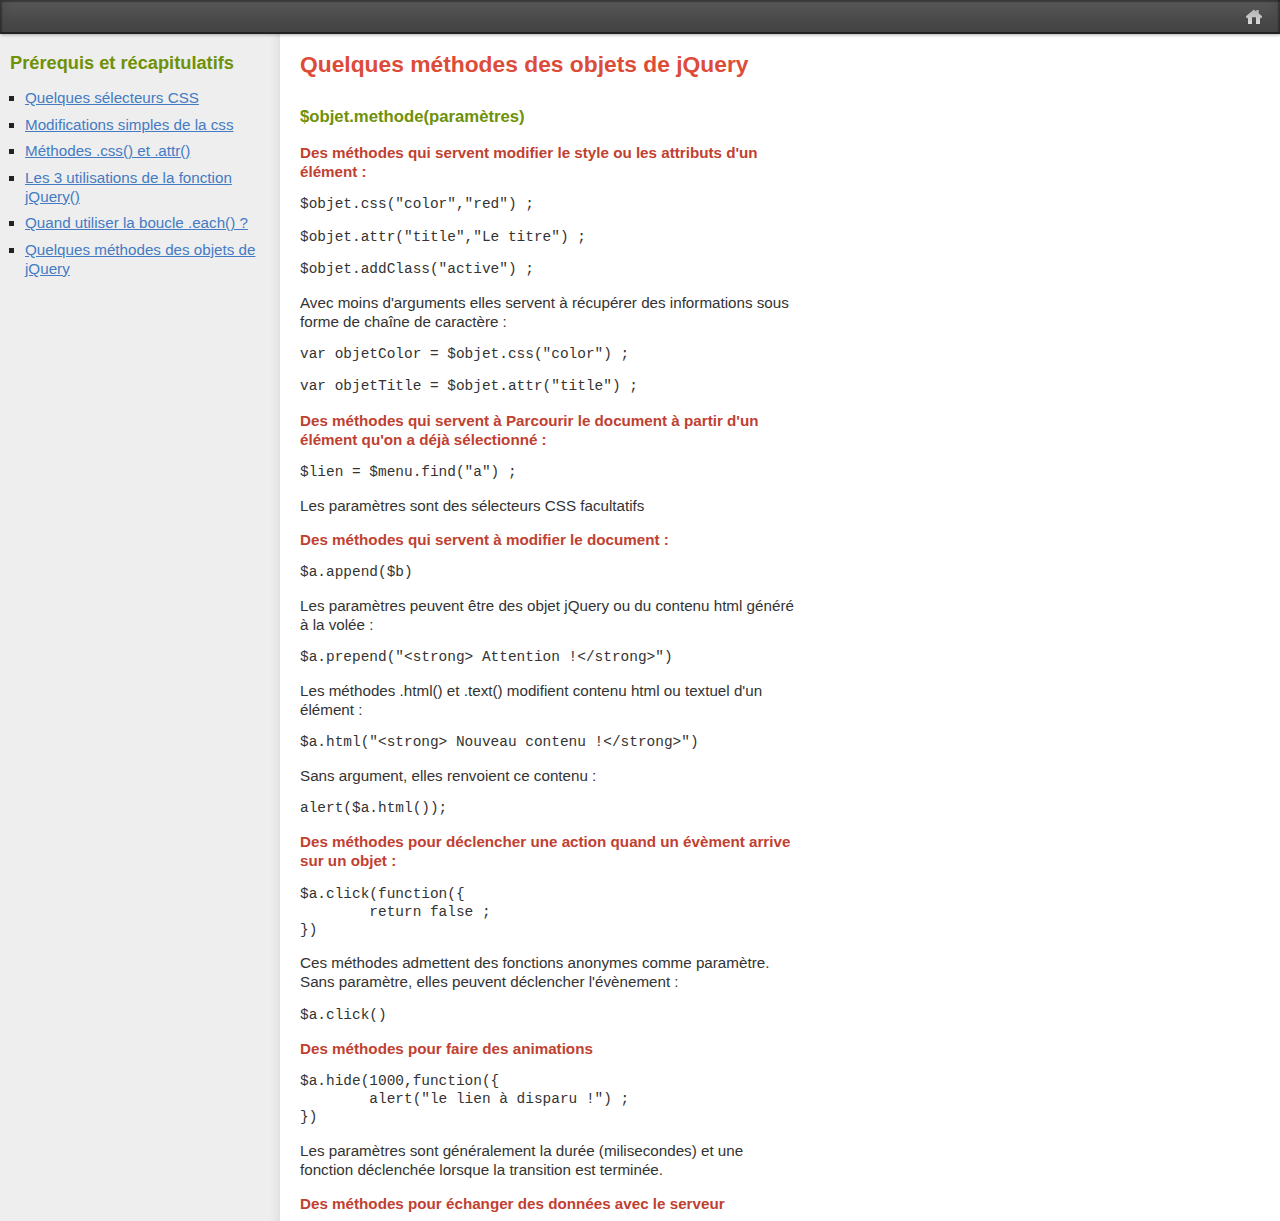
<file: jquery-exercices/recap-methodes.htm>
<!DOCTYPE html PUBLIC "-//W3C//DTD XHTML 1.1//EN" "http://www.w3.org/TR/xhtml11/DTD/xhtml11.dtd">
<html xmlns="http://www.w3.org/1999/xhtml">
<head>
	<meta http-equiv="Content-Type" content="text/html; charset=utf-8" />
	<title>Formation jQuery</title>
	<!-- Styles et scripts de base -->
	<link rel="stylesheet" type="text/css" href="style/style.css" media="screen" />
	<link rel="stylesheet" type="text/css" href="style/cours.css" media="screen" />
</head>
<body class="sommaire">
<div id="header">
	<ul id="header-extra">
		<li><a id="home" title="Revenir au sommaire des travaux pratiques" href="index.htm">Sommaire</a></li>
	</ul>
</div>
<div id="conteneur">
	<div id="contenu">
	
<h1>Quelques méthodes des objets de jQuery</h1>
<h2>$objet.methode(paramètres)</h2>
<h3>Des méthodes qui servent modifier le style ou les attributs d'un élément&nbsp;:</h3>
<pre>$objet.css("color","red") ;</pre>
<pre>$objet.attr("title","Le titre") ;</pre>
<pre>$objet.addClass("active") ;</pre>
<p>Avec moins d'arguments elles servent à récupérer des informations sous forme de chaîne de caractère&nbsp;:</p>
<pre>var objetColor = $objet.css("color") ;</pre>
<pre>var objetTitle = $objet.attr("title") ;</pre>
<h3>Des méthodes qui servent à Parcourir le document à partir d'un élément qu'on a déjà sélectionné&nbsp;: </h3>
<pre>$lien = $menu.find("a") ;</pre>
<p>Les paramètres sont des sélecteurs CSS facultatifs</p>
<h3>Des méthodes qui servent à modifier le document&nbsp;: </h3>
<pre>$a.append($b)</pre>
<p>Les paramètres peuvent être des objet jQuery ou du contenu html généré à la volée :</p>
<pre>$a.prepend("&lt;strong&gt; Attention !&lt;/strong&gt;")</pre>
<p>Les méthodes .html() et .text() modifient contenu html ou textuel d'un élément :</p>
<pre>$a.html("&lt;strong&gt; Nouveau contenu !&lt;/strong&gt;")</pre>
<p>Sans argument, elles renvoient ce contenu :</p>
<pre>alert($a.html());</pre>
<h3>Des méthodes pour déclencher une action quand un évèment arrive sur un objet&nbsp;: </h3>
<pre>$a.click(function({
	return false ;
})</pre>
<p>Ces méthodes admettent des fonctions anonymes comme paramètre. Sans paramètre, elles peuvent déclencher l'évènement :</p>
<pre>$a.click()</pre>
<h3>Des méthodes pour faire des animations  </h3>
<pre>$a.hide(1000,function({
	alert("le lien à disparu !") ;
})</pre>
<p>Les paramètres sont généralement la durée (milisecondes) et une fonction déclenchée lorsque la transition est terminée.</p>				
<h3>Des méthodes pour échanger des données avec le serveur </h3>

	</div><!-- fin contenu -->
	<div id="menu">
		<h2>Prérequis et récapitulatifs </h2>
		<ul>
			<li><a href="recap-css-sel.htm">Quelques sélecteurs CSS</a></li>
			<li><a href="recap-css-mod.htm">Modifications simples de la css</a></li>
			<li><a href="recap-attr-css.htm">Méthodes .css() et .attr()</a></li>
			<li><a href="recap-fn-jquery.htm">Les 3 utilisations de la fonction jQuery()</a></li>
			<li><a href="recap-each.htm">Quand utiliser la boucle .each() ?</a></li>
			<li><a href="recap-methodes.htm">Quelques méthodes des objets de jQuery</a></li>
		</ul>
	</div>
</div>
</body>
</html>
</file>
<file: css/style.css>
body h1 {
  color: red; }
  body h1:hover {
    color: blue; }

.message-error, .message-valid, .message-warning, .message-info {
  padding: .5em;
  border: 1 px solid rgba(0, 0, 0, 0.1);
  font-weight: bold; }

.message-error {
  width: 200px;
  height: 200px;
  color: red; }
.message-valid {
  width: 150px;
  height: 180px;
  color: green; }
.message-warning {
  width: 220px;
  height: 220px;
  color: orange; }
.message-info {
  width: 120px;
  height: 50px;
  color: blue; }

[class^=exemple] {
  background: green;
  padding: 20px; }

.exemple1 {
  border-radius: 5px 5px 5px 5px; }

.exemple2 {
  border-radius: 10px 10px 10px 10px; }

.exemple3 {
  border-radius: 10px 55px 28px 4px; }

/*# sourceMappingURL=style.css.map */
</file>
<file: jquery-exercices/style/style.css>
html {
	font-size:100%;
	min-height:100%;
	background:url("img/380.png") 0 0 repeat-y #fff;
}

body {
	font:1em Arial, sans-serif;
	line-height:1.25;
	color:#333;
	background:transparent;
	margin:0;
	padding:0;
}

/*
	�l�ments
*/


a,a:link {
	color:#447BC4;
	text-decoration:underline;
	font-weight:inherit;
}

a:hover {
	color:#DD4B39;
	text-decoration:underline;
}

a:visited {
	color:#447BC4;
}

a:active,a:hover,a.active,.active a {
	color:#DD4B39;
}

a img {
	border:none;
}

h1,h2,h3,h4,h5,h6 {
	margin:1em 0 0.5em;
}

h1 {
	color:#DD4B39;
	font-size:1.5em;
	font-weight:700;
	margin:0;
	padding:0.5em 0;
}

h2 {
	color:#6E9107;
	font-size:1.2em;
	font-weight:700;
}

#ennonce h3 {
	display:inline-block;
	font-size:1em;
	background-color:#777;
	font-weight:700;
	color:#eee;
	-webkit-border-radius:3px;
	-moz-border-radius:3px;
	border-radius:3px;
	line-height:1em;
	margin:0.5em 0 0;
	padding:3px 0.35em;
}

h4 {
	font-size:1em;
	font-weight:700;
}

ul,ol {
	margin:.5em 0 .5em 1em;
	padding:0;
}

ul {
	list-style:square;
}

li {
	list-style:square;
	margin:0 0 0 20px;
	padding:0.25em 0 0.25em 5px;
}

p,li p {
	margin:.5em 0;
}

em  {
	font-style:italic;
}

strong {
	font-weight:700;
}

input[type=button],input[type=submit] {
	cursor:pointer;
}

code,pre {
	font-size:95%;
	font-family:'Liberation Mono', FreeMono, 'Courier New', Courier, Monospace;
}

/*
	Tableaux
*/

table {
	border-collapse:collapse;
	min-width:400px;
	margin:8px 0;
}

tbody,thead {
	background:#fff;
}

caption {
	font-size:110%;
	font-weight:700;
	padding:5px;
}

td,th {
	border-left:1px solid Gray;
	border-right:1px solid Gray;
	text-align:left;
	vertical-align:top;
	font-weight:400;
	border-color:#BBB Gray;
	border-style:solid;
	border-width:1px;
	padding:4px 4px 4px 7px;
}

th {
	background-color:#DEEBF7;
}

thead th {
	border:1px solid Gray;
	text-align:center;
	font-weight:700;
}

tr:first-child td,tr:first-child th {
	border-top:1px solid Gray;
}

tr:last-child td,tr:last-child th {
	border-bottom:1px solid Gray;
}

td {
	text-align:right;
}

td.provisoire {
	color:green;
	font-weight:700;
}

td.non-defini {
	color:red;
	font-weight:700;
}

td.non-significatif {
	color:orange;
	font-weight:700;
}

td.texte {
	text-align:left;
}

td.on,th.on {
	background-color:#d8d8d8;
}

tr.region-reference *,tr.niveau-region * {
	font-style:italic;
}

tfoot td,tfoot tr,tfoot {
	border:none !important;
	color:#999;
	text-align:left;
	font-style:italic;
}

tbody td a,body td a:link {
	text-decoration:none;
	margin:0 0 0 3px;
}

body th a,tbody th a:link {
	text-decoration:none;
	margin:0 3px 0 0;
}

/*
	Mise en page
*/

div#conteneur {
	color:#333;
	min-width:400px;
	position:relative;
	height:100%;
	font-size:95%;
	padding:0 10px 0 400px;
}

div#ennonce {
	font-size:95%;
	position:absolute;
	left:0;
	top:0;
	width:350px;
	color:#222;
	padding:0 20px 0 10px;
}

div#ennonce h2 {
	margin:0.5em 0 0.25em;
}

div#ennonce pre {
	position:relative;
}

p.pour-aller-plus-loin {
	display:inline-block;
	font-size:80%;
	line-height:125%;
	background-color:#FBEC88;
	font-weight:400;
	color:#555;
	-webkit-border-radius:3px;
	-moz-border-radius:3px;
	border-radius:3px;
	border:1px solid #bbb;
	margin:0.5em 0 0;
	padding:2px 0.35em;
}

/*
	TP "�v�nments"  : loupe
*/

#loupe {
	position:absolute;
	right:5px;
	top:5px;
	display:inline-block;
	background:#eee;
	border:1px solid #DD4B39;
	font-size:2em;
	font-weight:700;
	padding:10px;
}

/*
	TP "animations"  : menu d�roulant
*/

.menu-deroulant {
	width:300px;
	border-right:1px solid #998675;
	border-bottom:1px solid #998675;
	border-left:1px solid #998675;
}

.menu-deroulant ul {
	margin:0;
}

.menu-deroulant li {
	list-style:none;
	background:#493e3b;
	margin:0;
	padding:0;
}

.menu-deroulant li.alt {
	background:#362f2d;
}

.menu-deroulant a {
	color:#FFF;
	text-decoration:none;
	display:block;
	padding:10px;
}

.menu-deroulant a:hover {
	color:#e1e335;
}

a.menu-tete {
	background:url("img/menu.png") 99% 50% no-repeat #1a1615;
}

/*
	TP "plugins" : listes d'images
*/

ul.liste-images {
	margin:0;
	padding:0;
}
ul.liste-images li{
	margin:0;
	padding:0;
	list-style:none;
	float:left;
	display:inline;
	margin-right:10px;
}

/*
	Menu par onglets
*/

.onglets {
	list-style-type:none;
	overflow:hidden;
	background:url("img/bg-onglets.png") 100% 100% repeat-x transparent;
	margin:10px 0;
	padding:0;
}

.onglets li {
	float:none;
	display:inline;
	margin:0;
	padding:0;
}

.onglets a {
	background-color:#eee;
	text-decoration:none;
	height:1.5em;
	line-height:1.5em;
	font-weight:700;
	border:2px solid #dedede;
	position:relative;
	-moz-border-radius:5px 5px 0 0;
	-webkit-border-radius:5px 5px 0 0;
	border-radius:5px 5px 0 0;
	float:none;
	display:inline;
	margin:0 0 0 6px;
	padding:0.5em 1em;
}

.onglets a:hover {
	background:#f8f8f8;
}

.onglets li a.active {
	background:#fff;
	border-bottom:2px solid #fff;
	color:#DD4B39;
}

tr.ligne-active,tr.class-ligne-active,tr.class-ligne-active th,td.active {
	background-color:#FBEC88;
}

.onglets > li,.onglets > li > a {
	float:left;
	display:block;
}

/*
	header
*/

#header {
	font-size:16px;
	background-color:#555;
	border-bottom:2px solid #222;
	box-shadow:2px 2px 1px rgba(0, 0, 0, 0.3) inset, 1px 1px 3px rgba(0, 0, 0, 0.3), -2px 0 1px rgba(0, 0, 0, 0.3) inset, 0 -16px 16px rgba(0, 0, 0, 0.2) inset;
	letter-spacing:1px;
	line-height:1em;
	overflow:hidden;
	height:32px;
	margin:0;
	padding:0;
}

#header ul {
	list-style:none outside none;
	margin:0;
	padding:0;
}

#header ul li {
	list-style:none;
	float:left;
	color:#FFF;
	text-decoration:none;
	text-shadow:-1px -1px 0 #222;
	margin:0;
	padding:0.5em 0.1em 0.5em 0.7em;
}

#header ul#header-breadcrumb {
	float:left;
}

#header a {
	color:#FFF;
	text-decoration:none;
	text-shadow:-1px -1px 0 #222;
}

#header a:hover {
	text-decoration:underline;
}

div#nav {
	height:16px;
	padding:8px 0;
}

#header ul#header-extra {
	float:right;
	padding-right:1em;
}

#header ul#header-extra a {
	display:inline-block;
	opacity:0.8;
}

#header ul#header-extra a:hover {
	opacity:1;
}

/* 
	Ne pas appliquer � ie6 
*/
#header > ul#header-extra a {
	width:16px ;
	height:16px ;
	text-indent:-5000px ;
}

li > a#home {
	background:url("img/nav/home_icon_16.png") 50% 50% no-repeat transparent;
}

li > a#eye {
	background:url("img/nav/eye_icon_16.png") 50% 50% no-repeat transparent;
}

li > a#precedent {
	background:url("img/nav/arrow_left_icon_16.png") 50% 50% no-repeat transparent;
}

li > a#suivant {
	background:url("img/nav/arrow_right_icon_16.png") 50% 50% no-repeat transparent;
}
</file>
<file: jquery-exercices/style/sommaire.css>
html {
	background:url("img/380.png") -330px 0 repeat-y #fff ;
}
div#sommaire  {
	padding-left:70px;
	padding-top:10px;
}
div#sommaire h1 {
	padding-bottom:0;
}
div#sommaire table {
	width:700px
}
div#sommaire td {
	text-align:left
}
</file>
<file: css/sstyleannuaire.css>
.annuaire nav, .annuaire select {
  margin: 10px 0; }
.annuaire #liste {
  margin: 60px 0 0; }
  .annuaire #liste .card-columns {
    column-count: 5; }
.annuaire .nav-item {
  cursor: pointer;
  padding: 7px;
  margin: 0 2px; }
  .annuaire .nav-item:hover {
    color: red; }
.annuaire .nolist {
  border: 1px solid red;
  padding: 10px;
  width: 100%;
  display: flex; }

/*# sourceMappingURL=sstyleannuaire.css.map */
</file>
<file: responsive.css>
body {
  background-color: red; }

.tablet {
  display: none; }

img {
  max-width: 100%;
  height: auto; }

.box {
  display: flex;
  flex-wrap: wrap; }
  .box article {
    width: 100%;
    background: white;
    margin: 5px;
    padding: 5px;
    box-sizing: border-box; }

#maboite {
  display: grid;
  /*grid-template-rows: (3, 1fr);*/ }
  #maboite nav {
    grid-row-start: 3; }

@media (min-width: 768px) and (max-width: 991px) {
  body {
    background-color: yellow; }

  .tablet {
    display: block; }

  .box article {
    width: calc(50% - 10px); }

  #maboite {
    grid-template-columns: auto auto 200px;
    /*grid-template-rows: (2, 1fr);*/ }
    #maboite > * {
      /*grid-row: span 1;*/
      grid-column: span 2; }
    #maboite nav {
      grid-row: span 3;
      /*grid-column: span 1;*/
      grid-column-start: 3; } }
#maboite {
  background-color: white; }
  #maboite > * {
    background-color: #ccc;
    margin: 5px;
    padding: 5px; }
  #maboite nav {
    display: flex;
    flex-direction: column; }
    #maboite nav ul {
      padding: 0;
      list-style: none; }

@media (min-width: 992px) {
  body {
    background-color: blue; }

  .box article {
    width: calc(33.33333% - 10px); }

  #maboite {
    grid-template-columns: 300px auto 200px;
    /*grid-template-rows: repeat(1, 1fr);*/ }
    #maboite nav {
      /*grid-column-start: 3;*/
      grid-row-start: 1; }
    #maboite figure {
      grid-column-start: 1;
      grid-row-start: 1; }
    #maboite article {
      grid-column-start: 2;
      grid-row-start: 1; } }
#maboiteBootStrap {
  background-color: white; }
  #maboiteBootStrap > * {
    background-color: #ccc; }

#maboite {
  background-color: white; }
  #maboite > * {
    background-color: #ccc;
    margin: 5px;
    padding: 5px; }
  #maboite nav {
    display: flex;
    flex-direction: column; }
    #maboite nav ul {
      padding: 0;
      list-style: none; }

@media (min-width: 992px) {
  body {
    background-color: blue; }

  .box article {
    width: calc(33.33333% - 10px); }

  #maboite {
    grid-template-columns: 300px auto 200px;
    grid-template-rows: repeat(1, 1fr); }
    #maboite nav {
      grid-column-start: 3;
      grid-row-start: 1; }
    #maboite figure {
      grid-column-start: 1;
      grid-row-start: 1; }
    #maboite article {
      grid-column-start: 2;
      grid-row-start: 1; } }

/*# sourceMappingURL=responsive.css.map */
</file>
<file: jquery-exercices/style/cours.css>
html {
	background:url("img/380.png") -100px 0 repeat-y #fff ;
}
div#conteneur {
    color: #333333;
    font-size: 95%;
    height: 100%;
    min-width: 400px;
    padding: 0 10px 0 300px;
    position: relative;
}

div#menu {
	font-size:1em;
	position:absolute;
	left:0;
	top:0;
	width:250px;
	color:#222;
	padding:0 20px 0 10px;
}

div#menu ul {
	padding-left:0;
	margin-left:5px;
}

div#menu ul li {
	padding-left:0;
	margin-left:10px;
}

div#contenu {
	width:500px
}

#contenu h1 {
	padding-top:0.7em;
	margin:0;
}
#contenu h3 {
	color:#bf4131;
	font-size:1em;
}

#contenu h2 {
	font-size:1.1em;
}

div#contenu table {
}
div#contenu td {
	text-align:left
}
</file>
<file: style.css>
body{
    background-color: blanchedalmond;
}

#effets div,#tests div,#animate div, #maBoite{
    background: red;
    height: 100px;
    margin: 2px;
}
/* // #tests div {  ON PEUT ERIRE UN PARAGRAPHE COMME CA MAIS ON PEUT AUSSI CONCATENER TOUT ENSEMBLE COMME AU DESSUS
//    background: red;
//    height: 100px;
//    margin: 2px;
//} */ 

/* //  rajout d'un classe alerte qui a pour fonction de mettre le texte en rouge */
.alerte{
     color:red;
 }   
 
 .highlight{
     background-color: yellow;
 }
 .bordure{
     border: 5px solid black;
 }
 
 .vert{
     background-color: green !important; /* !important pour que cette couleur passe devant tout le mponde , soit en priorité */
 }
 
 
 #toggle p{
     font-size:1em;
 } 
 
#photos div img{      /* // pour disparaitre toutes les images au depart}*/
    display: none;               
}                  
#photos nav ul{                   /* enleve les points de la liste a puce et enleve la goutiere qu'il y a entre les colones*/
    list-style: none;
    padding: 0;
}   
    
#photos nav li{                     /* met une bordure pour decoller les vignettes entre elles */
    margin-bottom: 10px;
}                   
#photos nav li img{                    /* redimensionne les grandes photos ' */
    max-width: 70%;
    height: auto;
    filter: blur(1px);
}

#photos nav li img:hover{
    filter: blur(0);
}
/*    filtres image css https://vesvouweb.com/filtres-images-css3/ */
</file>
